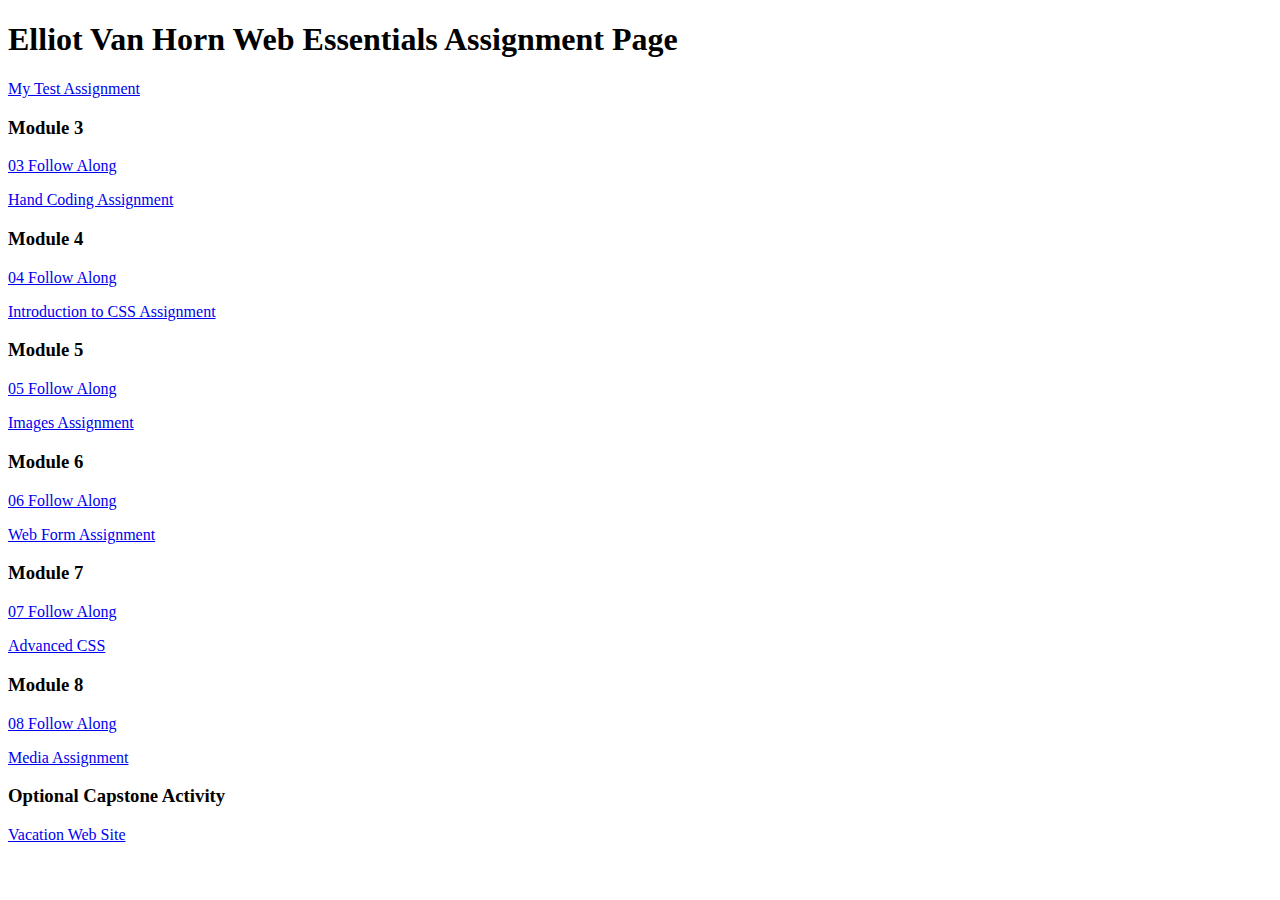
<file: index.html>
<!DOCTYPE html>
<html lang="en">
	<head>
		<meta charset="UTF-8">
		<meta name="viewport" content="width=device-width, initial-scale=1.0">
		<title>dwdd 1600 assignment list page</title>
	</head>
	<body>
		<h1>Elliot Van Horn Web Essentials Assignment Page</h1>
		<p><a href="01test">My Test Assignment</a></p>
		
		<h3>Module 3</h3>
		<p><a href="03follow-along">03 Follow Along</a></p>
		<p><a href="03hand-coding">Hand Coding Assignment</a></p>
		
		<h3>Module 4</h3>
		<p><a href="04follow-along">04 Follow Along</a></p>
		<p><a href="04intro-css">Introduction to CSS Assignment</a></p>
		
		<h3>Module 5</h3>
		<p><a href="05follow-along">05 Follow Along</a></p>
		<p><a href="05images">Images Assignment</a></p>
		
		<h3>Module 6</h3>
		<p><a href="06follow-along">06 Follow Along</a></p>
		<p><a href="06form">Web Form Assignment</a></p>
		
		<h3>Module 7</h3>
		<p><a href="07follow-along">07 Follow Along</a></p>
		<p><a href="07advanced-css">Advanced CSS</a></p>
		
		<h3>Module 8</h3>
		<p><a href="08follow-along">08 Follow Along</a></p>
		<p><a href="08media">Media Assignment</a></p>
		
		<h3>Optional Capstone Activity</h3>
		<p><a href="vacation">Vacation Web Site</a></p>
	</body>
</html>
</file>
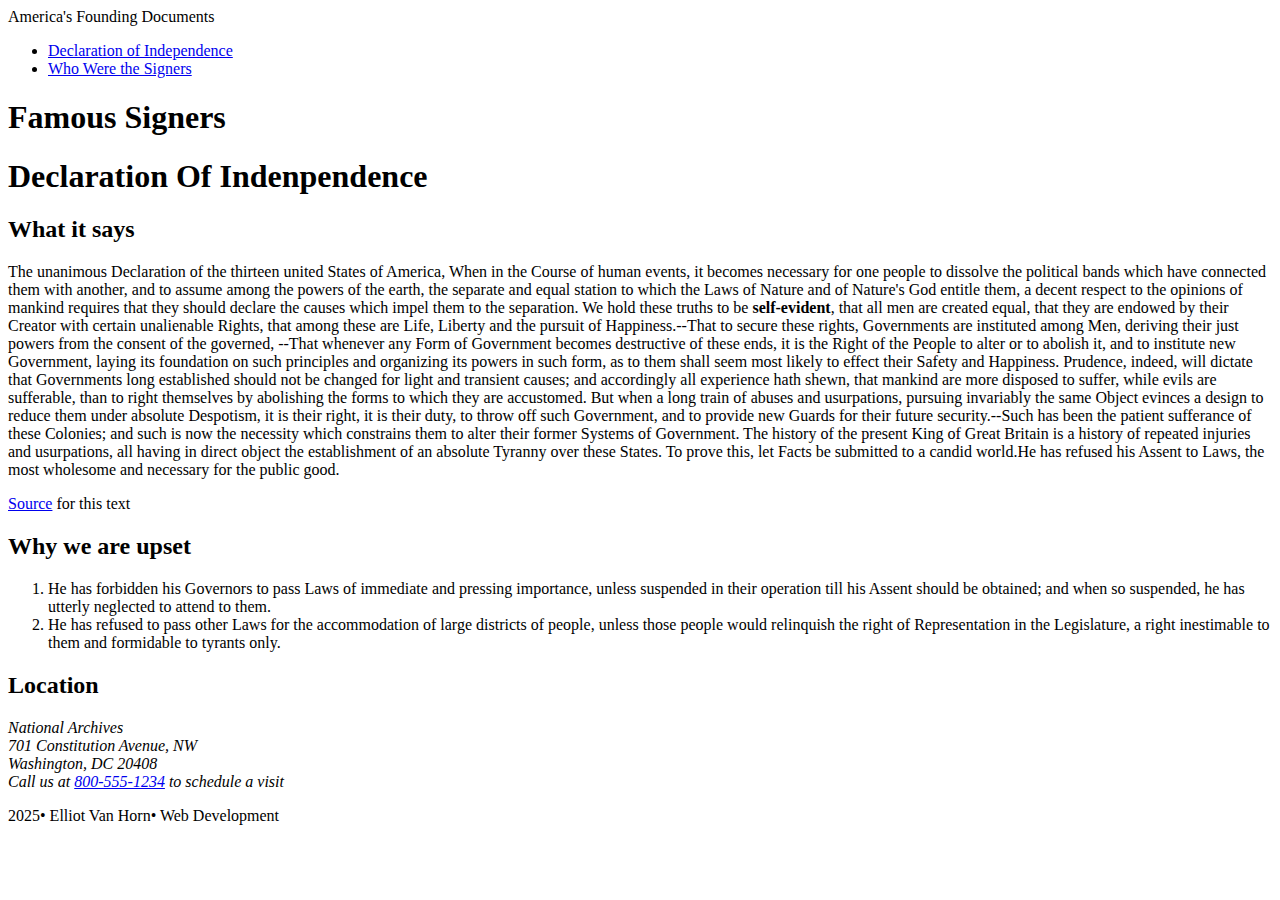
<file: 03follow-along/index.html>
<!DOCTYPE html>
<html lang="en">
<head>
<meta charset="utf-8">  
<meta name="author" content="Elliot Van Horn">
<meta name="description" content="Learn about the Declaration od Independence of the United States">
    <meta name="viewport" content="width=device-width, initial-scale=1.0">
      <title> America's Founding Documents Declaration of Independence</title>
     
      </head>
   
    <body>
    <!-- start the page header -->
    <header>
        <span>America's Founding Documents</span>
    </header>
    <!-- start the page navigation -->
    <nav>
    <ul>
       <li><a href="index.html">Declaration of Independence</a> </li>
   
        <li><a href="index.html">Who Were the Signers</a> </li>
    </ul>
    </nav>
   
    <!-- start the page main -->
    <main>
     <h1>Famous Signers</h1>
   
    <h1>Declaration Of Indenpendence   </h1>
       <h2>What it says</h2>
        <p1>The unanimous Declaration of the thirteen united States of America, When in the Course of human events, it becomes necessary for one people to dissolve the political bands which have connected them with another, and to assume among the powers of the earth, the separate and equal station to which the Laws of Nature and of Nature's God entitle them, a decent respect to the opinions of mankind requires that they should declare the causes which impel them to the separation.

We hold these truths to be <strong>self-evident</strong>, that all men are created equal, that they are endowed by their Creator with certain unalienable Rights, that among these are Life, Liberty and the pursuit of Happiness.--That to secure these rights, Governments are instituted among Men, deriving their just powers from the consent of the governed, --That whenever any Form of Government becomes destructive of these ends, it is the Right of the People to alter or to abolish it, and to institute new Government, laying its foundation on such principles and organizing its powers in such form, as to them shall seem most likely to effect their Safety and Happiness. Prudence, indeed, will dictate that Governments long established should not be changed for light and transient causes; and accordingly all experience hath shewn, that mankind are more disposed to suffer, while evils are sufferable, than to right themselves by abolishing the forms to which they are accustomed. But when a long train of abuses and usurpations, pursuing invariably the same Object evinces a design to reduce them under absolute Despotism, it is their right, it is their duty, to throw off such Government, and to provide new Guards for their future security.--Such has been the patient sufferance of these Colonies; and such is now the necessity which constrains them to alter their former Systems of Government. The history of the present King of Great Britain is a history of repeated injuries and usurpations, all having in direct object the establishment of an absolute Tyranny over these States. To prove this, let Facts be submitted to a candid world.He has refused his Assent to Laws, the most wholesome and necessary for the public good.
</p1>
       <p><a href="https://www.archives.gov/founding-docs/declaration-transcript" target="_blank">Source</a> for this text</p>
       
        <h2>Why we are upset</h2>
        <ol>
        <li>He has forbidden his Governors to pass Laws of immediate and pressing importance, unless suspended in their operation till his Assent should be obtained; and when so suspended, he has utterly neglected to attend to them.
</li>
        <li>He has refused to pass other Laws for the accommodation of large districts of people, unless those people would relinquish the right of Representation in the Legislature, a right inestimable to them and formidable to tyrants only.</li>
        </ol>
        <h2>Location</h2>
        <address>
        National Archives<br>
        701 Constitution Avenue, NW<br>
           Washington, DC 20408<br>
        Call us at <a href="tel8005551234">800-555-1234</a> to schedule a visit
        </address>
       
        </main>
   
    <!-- start the page footer -->
    <footer>
      <p>2025&bull; Elliot Van Horn&bull; Web Development</p>  
    </footer>
</body>
</file>
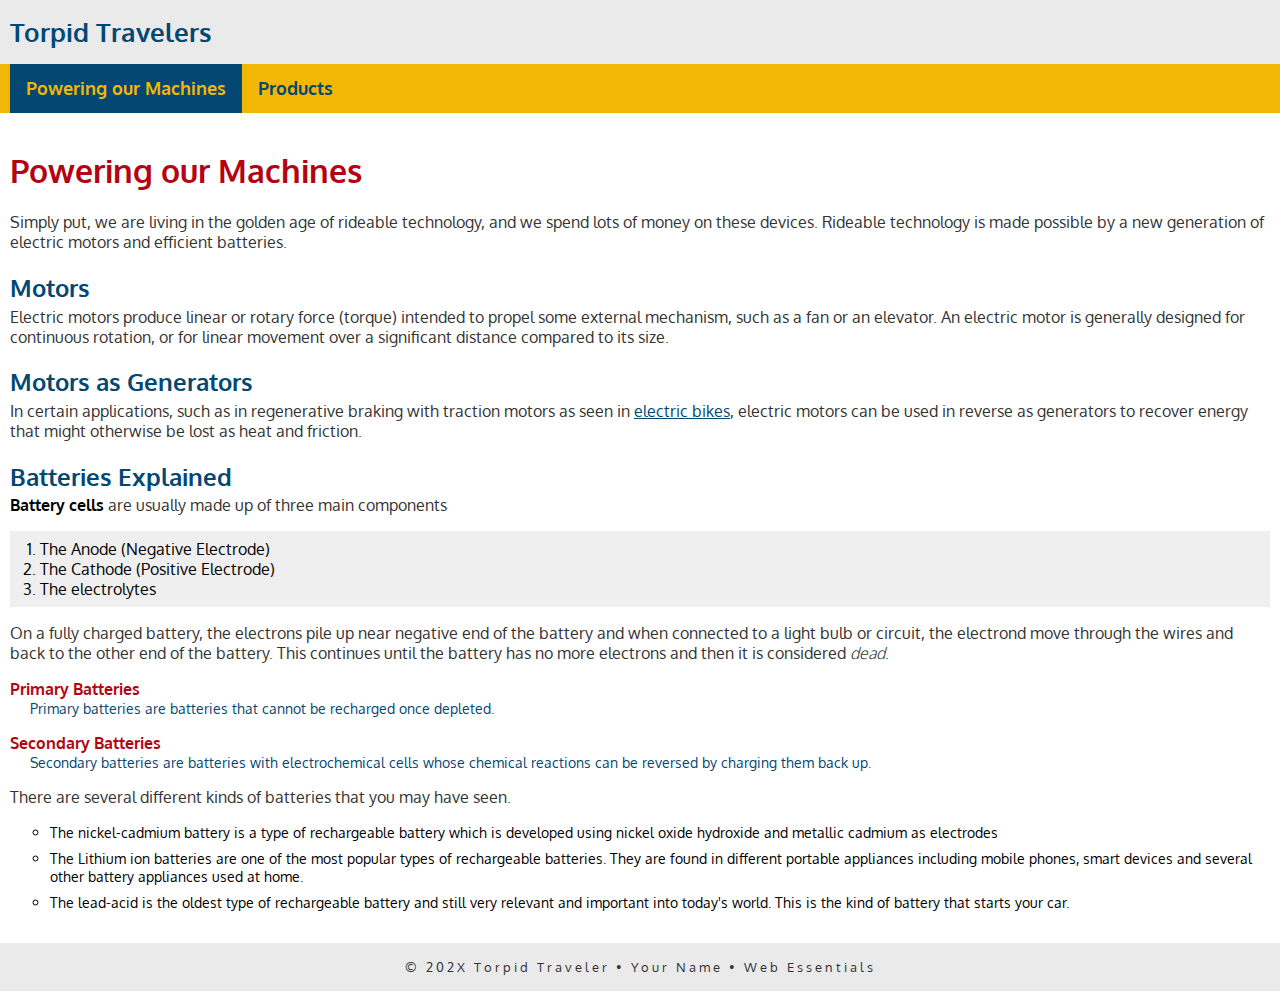
<file: 04follow-along/index.html>
<!doctype html>
<html lang="en">
<head>
    <meta charset="UTF-8">
    <meta name="description" content="Torpid Travelers is dedicated to helping you get around without breaking a sweat.">
    <meta name="author" content="Elliot Van Horn">
    <meta name="viewport" content="width=device-width, initial-scale=1">
    <link rel="preconnect" href="https://fonts.googleapis.com">
    <link rel="preconnect" href="https://fonts.gstatic.com" crossorigin>
    <link href="https://fonts.googleapis.com/css2?family=Atkinson+Hyperlegible+Next:ital,wght@0,200..800;1,200..800&family=Oxygen:wght@300;400;700&display=swap" rel="stylesheet">
    <link rel="stylesheet" href="traveler.css">
    <title>Torpid Travelers: Powering our Machines</title>
</head>
<body>
    <!-- start the page header -->
    <header>
        <span>Torpid Travelers</span>
    </header>
    
    <!-- start the page navigation -->
    <nav>
        <ul>
            <li class="active"><a href="index.html">Powering our Machines</a></li>
            <li><a href="products.html">Products</a></li>
        </ul>
    </nav>
    
    <!-- start the page main -->
    <main>
        <h1>Powering our Machines</h1>
        <p>Simply put, we are living in the golden age of rideable technology, and we spend lots of money on these devices. Rideable technology  is made possible by a new generation of electric motors and efficient batteries.</p>
        
        <h2>Motors</h2>
        <p>Electric motors produce linear or rotary force (torque) intended to propel some external mechanism, such as a fan or an elevator. An electric motor is generally designed for continuous rotation, or for linear movement over a significant distance compared to its size.</p>
        
        <h2>Motors as Generators</h2>
        <p>In certain applications, such as in regenerative braking with traction motors as seen in <a href="https://www.bicycling.com/bikes-gear/a22132137/best-electric-bikes" target="_blank" rel="nofollow">electric bikes</a>, electric motors can be used in reverse as generators to recover energy that might otherwise be lost as heat and friction.</p>
        
        <h2>Batteries Explained</h2>
        <p><strong>Battery cells</strong> are usually made up of three main components</p>
        <ol>
            <li>The Anode (Negative Electrode)</li>
            <li>The Cathode (Positive Electrode)</li>
            <li>The electrolytes</li>
        </ol>
        <p>On a fully charged battery, the electrons pile up near negative end of the battery and when connected to a light bulb or circuit, the electrond move through the wires and back to the other end of the battery. This continues until the battery has no more electrons and then it is considered <em>dead</em>.</p>
        
        <dl>
            <dt>Primary Batteries</dt>
            <dd>Primary batteries are batteries that cannot be recharged once depleted.</dd>
            <dt>Secondary Batteries</dt>
            <dd>Secondary batteries are batteries with electrochemical cells whose chemical reactions can be reversed by charging them back up.</dd>
        </dl>
        <p>There are several different kinds of batteries that you may have seen.</p>
        <ul>
            <li>The nickel-cadmium battery is a type of rechargeable battery which is developed using nickel oxide hydroxide and metallic cadmium as electrodes</li>
            <li>The Lithium ion batteries are one of the most popular types of rechargeable batteries. They are found in different portable appliances including mobile phones, smart devices and several other battery appliances used at home. </li>
            <li>The lead-acid is the oldest type of rechargeable battery and still very relevant and important into today's world. This is the kind of battery that starts your car.</li>
        </ul>
    </main>
    
    <!-- start the page footer -->
    <footer>
        <p>&copy; 202X Torpid Traveler &bull; Your Name &bull; Web Essentials</p>
    </footer>
</body>
</html>
</file>
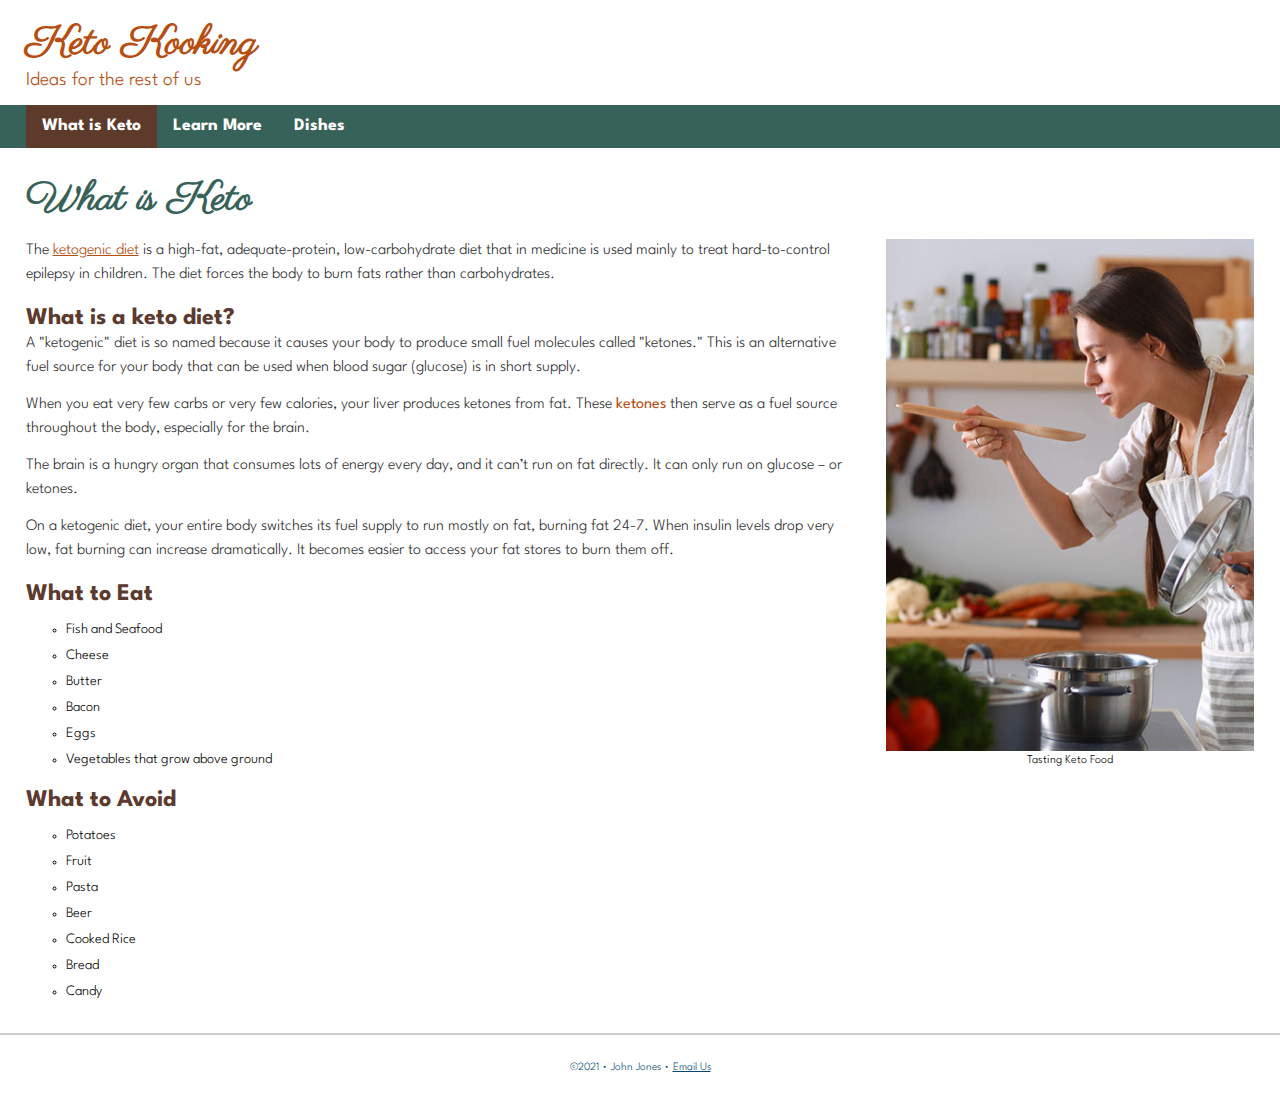
<file: 05follow-along/index.html>
<!doctype html>
<html lang="en">
<head>
    <meta name="description" content="Learn about the many benefits of the ketogenic diet."/>
    
    <meta name="viewport" content="width=device-width, initial-scale=1">
    
    <link href="https://fonts.googleapis.com/css2?family=Parisienne&family=Spartan:wght@300&display=swap" rel="stylesheet">
    
    <link rel="stylesheet" href="keto.css">
    
    <meta charset="UTF-8">
    <title>Keto Kooking</title>
</head>
<body>
    <!-- start the page header -->
    <header>
        <h1>Keto Kooking</h1>
        <p>Ideas for the rest of us</p>
    </header>
    
    <!-- start the page navigation -->
    <nav>
        <ul>
            <li class="active"><a href="index.html">What is Keto</a></li>
            <li><a href="#">Learn More</a></li>
            <li><a href="dishes.html">Dishes</a></li>
        </ul>
    </nav>
    
    <!-- start the page main -->
    <main>
        <h1>What is Keto</h1>

        <figure class="wrapped">
            <img src="images/taste_food.jpg" alt="Tasting Food" width="400" height="555">
            <figcaption>Tasting Keto Food</figcaption>
        </figure>

        <p>The <a href="https://en.wikipedia.org/wiki/Ketogenic_diet" target="_blank" rel="noopener">ketogenic diet</a> is a high-fat, adequate-protein, low-carbohydrate diet that in medicine is used mainly to treat hard-to-control epilepsy in children. The diet forces the body to burn fats rather than carbohydrates.</p>
        
        <h2>What is a keto diet?</h2>
        <p>A  "ketogenic" diet is so named because it causes your body to produce small fuel molecules called "ketones." This is an alternative fuel source for your body that can be used when blood sugar (glucose) is in short supply.</p>

        <p>When you eat very few carbs or very few calories, your liver produces ketones from fat. These <strong>ketones</strong> then serve as a fuel source throughout the body, especially for the brain.</p>

        <p>The brain is a hungry organ that consumes lots of energy every day, and it can’t run on fat directly. It can only run on glucose – or ketones.</p>

        <p>On a ketogenic diet, your entire body switches its fuel supply to run mostly on fat, burning fat 24-7. When insulin levels drop very low, fat burning can increase dramatically. It becomes easier to access your fat stores to burn them off.</p>
        
        <h2>What to Eat</h2>
        <ul>
            <li>Fish and Seafood</li>
            <li>Cheese</li>
            <li>Butter</li>
            <li>Bacon</li>
            <li>Eggs</li>
            <li>Vegetables that grow above ground</li>
        </ul>
        
        <h2>What to Avoid</h2>
        <ul>
            <li>Potatoes</li>
            <li>Fruit</li>
            <li>Pasta</li>
            <li>Beer</li>
            <li>Cooked Rice</li>
            <li>Bread</li>
            <li>Candy</li>
        </ul>

    </main>
    
    <!-- start the page footer -->
    <footer>
        <p>&copy;2021 &bull; John Jones &bull; <a href="mailto:zen@gmail.com">Email Us</a> </p>
    </footer>
</body>
</html>
</file>
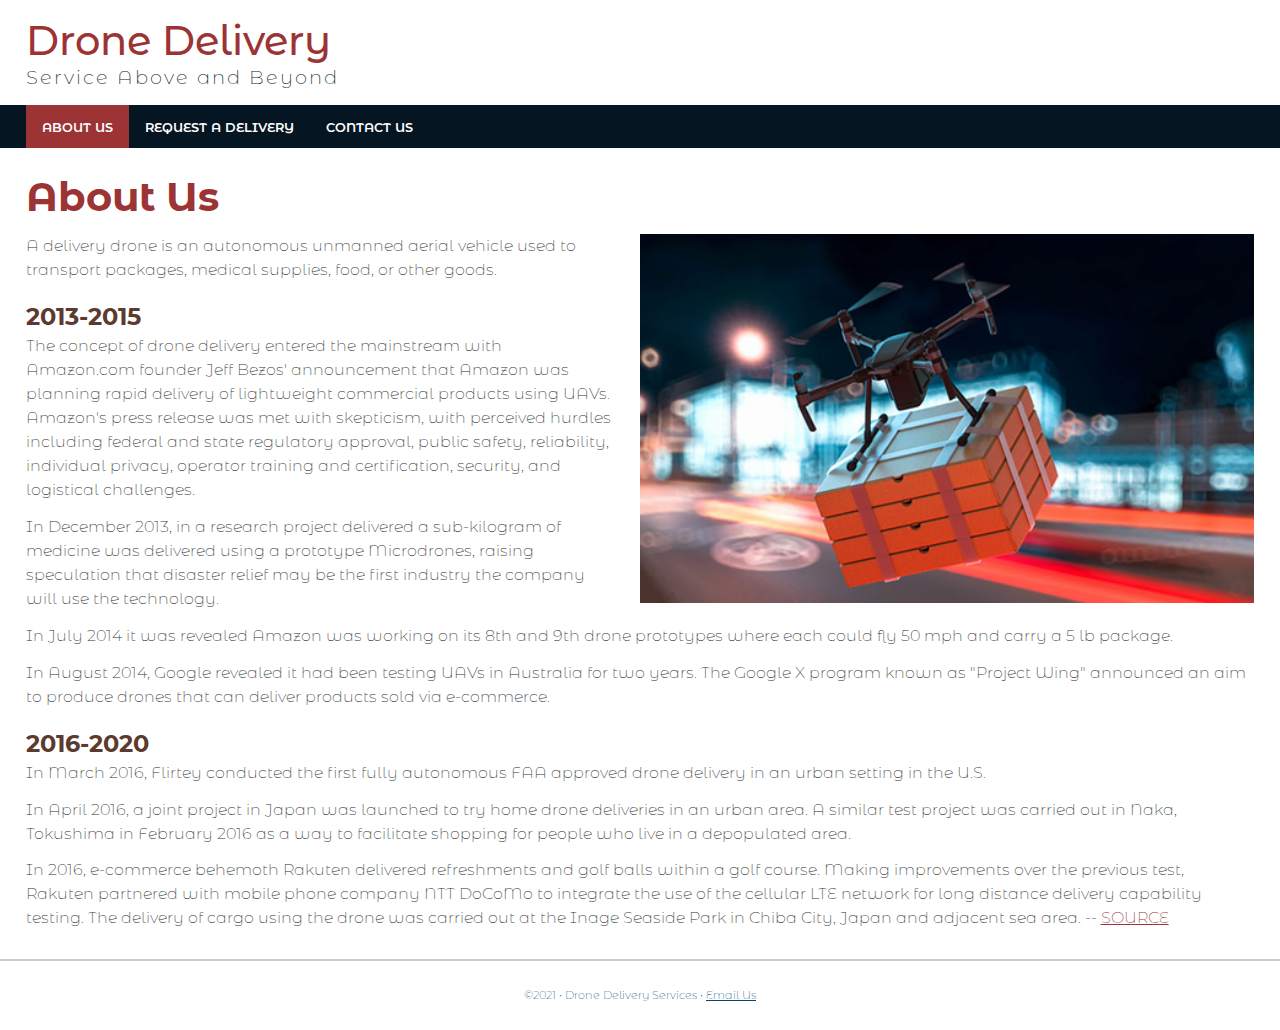
<file: 06follow-along/index.html>
<!doctype html>
<html lang="en">
<head>
<meta name="description" content="Get your next meal delivered by drone."/>
<meta name="viewport" content="width=device-width, initial-scale=1">
<link href="https://fonts.googleapis.com/css2?family=Montserrat+Alternates:wght@200;500&display=swap" rel="stylesheet">
<link rel="stylesheet" href="delivery.css">
<meta charset="UTF-8">
<title>Drone Delivery Services LLC.</title>
</head>
<body>
<!-- start the page header -->
<header>
<h1>Drone Delivery </h1>
<p>Service Above and Beyond</p>
</header>
<!-- start the page navigation -->
<nav>
<ul>
<li class="active"><a href="index.html">About Us</a></li>
<li><a href="delivery.html">Request a Delivery</a></li>
<li><a href="#">Contact Us</a></li>
</ul>
</nav>
<!-- start the page main -->
<main>
<h1>About Us</h1>
<figure class="wrapimage">
<img src="images/drone.jpg" alt="Drone with Package" width="500" height="300">
</figure>
<p>A delivery drone is an autonomous unmanned aerial vehicle used to transport packages, medical supplies, food, or other goods.</p>
<h2>2013-2015</h2>
<p>The concept of drone delivery entered the mainstream with Amazon.com founder Jeff Bezos' announcement that Amazon was planning rapid delivery of lightweight commercial products using UAVs. Amazon's press release was met with skepticism, with perceived hurdles including federal and state regulatory approval, public safety, reliability, individual privacy, operator training and certification, security, and logistical challenges.</p>

<p>In December 2013, in a research project delivered a sub-kilogram of medicine was delivered using a prototype Microdrones, raising speculation that disaster relief may be the first industry the company will use the technology.</p>

<p>In July 2014 it was revealed Amazon was working on its 8th and 9th drone prototypes where each could fly 50 mph and carry a 5 lb package.</p>

<p>In August 2014, Google revealed it had been testing UAVs in Australia for two years. The Google X program known as "Project Wing" announced an aim to produce drones that can deliver products sold via e-commerce.</p>

<h2>2016-2020</h2>
<p>In March 2016, Flirtey conducted the first fully autonomous FAA approved drone delivery in an urban setting in the U.S.</p>

<p>In April 2016, a joint project in Japan was launched to try home drone deliveries in an urban area. A similar test project was carried out in Naka, Tokushima in February 2016 as a way to facilitate shopping for people who live in a depopulated area.</p>

<p>In 2016, e-commerce behemoth Rakuten delivered refreshments and golf balls within a golf course. Making improvements over the previous test, Rakuten partnered with mobile phone company NTT DoCoMo to integrate the use of the cellular LTE network for long distance delivery capability testing. The delivery of cargo using the drone was carried out at the Inage Seaside Park in Chiba City, Japan and adjacent sea area. -- <a href="https://en.wikipedia.org/wiki/Delivery_drone" target="_blank">SOURCE</a></p>
</main>
<!-- start the page footer -->
<footer>
<p>&copy;2021 &bull; Drone Delivery Services &bull; <a href="mailto:zen@gmail.com">Email Us</a> </p>
</footer>
</body>
</html>
</file>
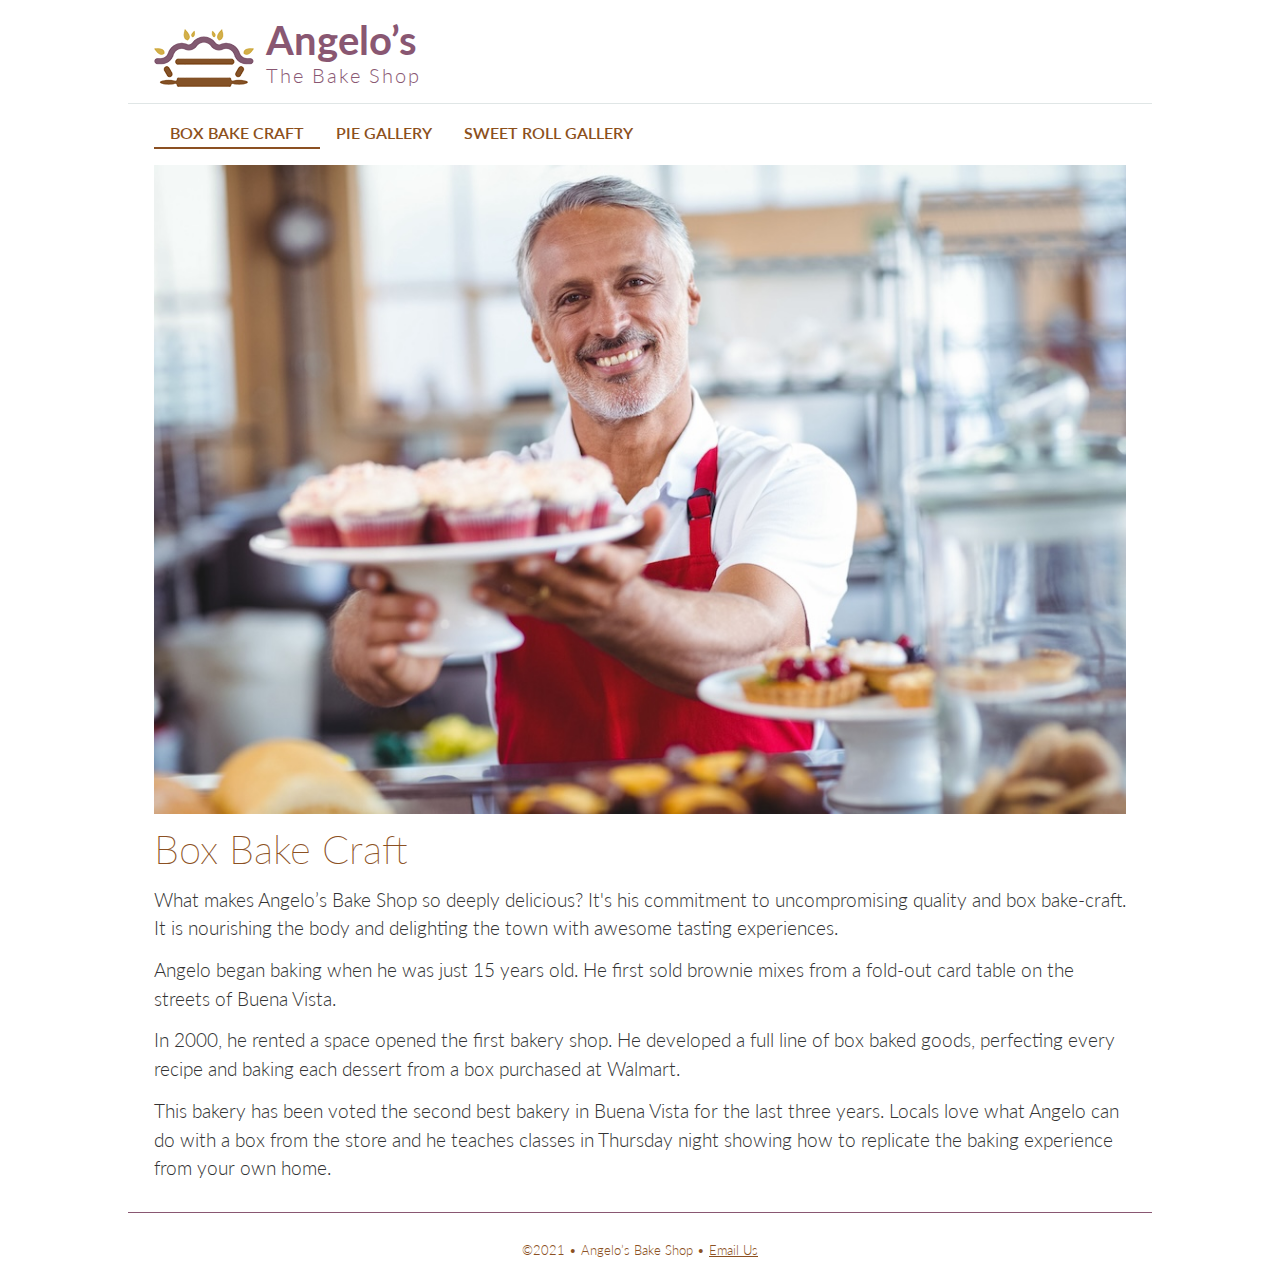
<file: 07follow-along/index.html>
<!doctype html>
<html lang="en">
<head>
    <meta name="description" content="Angelo's Bake Shoppe."/>
    
    <meta name="viewport" content="width=device-width, initial-scale=1">
    
    <link href="https://fonts.googleapis.com/css2?family=Lato:wght@300;700&display=swap" rel="stylesheet">
    
    <link rel="stylesheet" href="styles.css">
    
    <link rel="icon" type="images/x-icon" href="favicon.ico">

    <meta charset="UTF-8">
    <title>Angelo’s Bake Shop</title>
</head>
<body>
    <!-- start the page header -->
    <header>
        <img src="images/logo.png" alt="site logo" width="100" height="58">
        <div>
            <h1>Angelo’s</h1>
            <p>The Bake Shop</p>
        </div>
    </header>
    
    <!-- start the page navigation -->
    <nav>
        <ul>
            <li class="active"><a href="index.html">Box Bake Craft</a></li>
            <li><a href="pies.html">Pie Gallery</a></li>
            <li><a href="rolls.html">Sweet Roll Gallery</a></li>
        </ul>
    </nav>
    
    <!-- start the page main -->
    <main>

        <figure class="angelohero">
            <img src="images/hero.jpg" alt="Angelo at the counter"
            width="1024" height="768">
        </figure>

        <h1>Box Bake Craft</h1>
       <p>What makes Angelo’s Bake Shop  so deeply delicious? It's his commitment to uncompromising quality and box bake-craft. It is nourishing the body and delighting the town with awesome tasting experiences. </p>

<p>Angelo began baking when he was just 15 years old. He first sold brownie mixes from a fold-out card table on the streets of Buena Vista.</p>

<p>In 2000, he rented a space opened the first bakery shop. He developed a full line of  box baked goods, perfecting every recipe and baking each dessert from a box purchased at Walmart. </p>

<p>This bakery has been voted the second best bakery in Buena Vista for the last three years. Locals love what Angelo can do with a box from the store and he teaches classes in Thursday night showing how to replicate the baking experience from your own home.</p>
        
        
    </main>
    
    <!-- start the page footer -->
    <footer>
        <p>&copy;2021 &bull; Angelo’s Bake Shop &bull; <a href="mailto:zen@gmail.com">Email Us</a> </p>
    </footer>
</body>
</html>
</file>
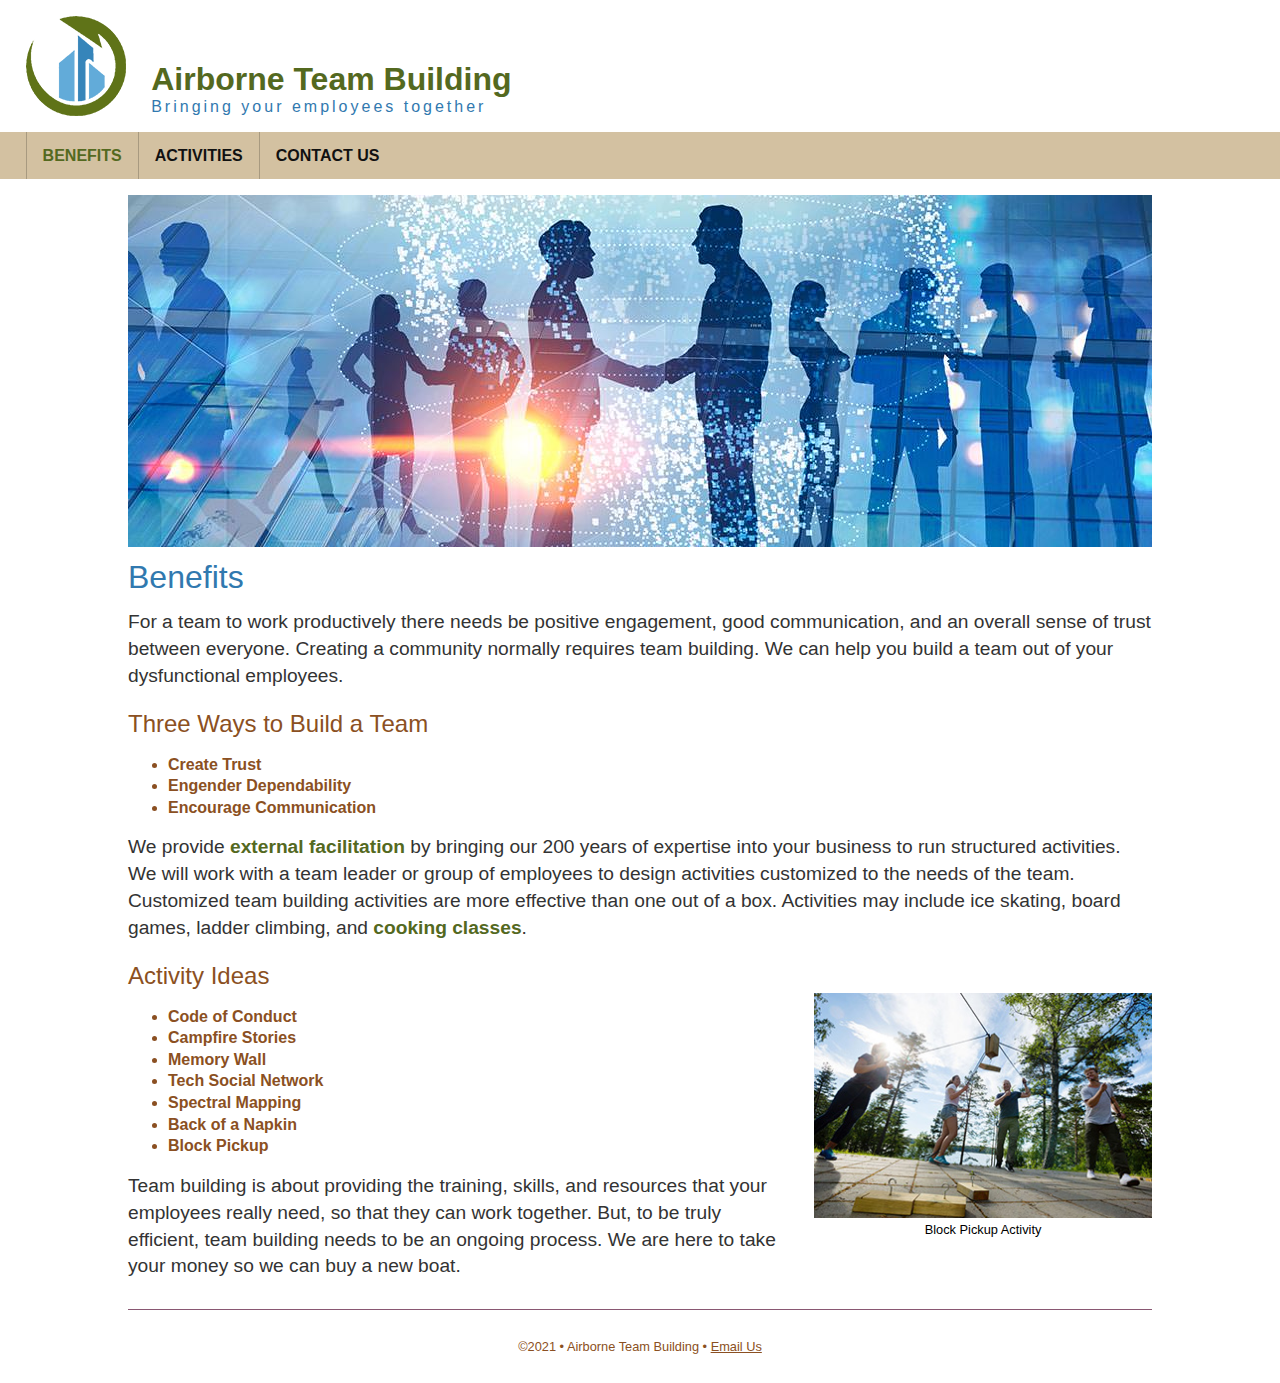
<file: 08follow-along/index.html>
<!doctype html>
<html lang="en">
<head>
    <meta name="description" content="Airborne Team Building provides activities to bring your employees together."/>
    
    <meta name="viewport" content="width=device-width, initial-scale=1">
    
    <link href="https://fonts.googleapis.com/css2?family=Josefin+Sans:wght@200;600&display=swap" rel="stylesheet">
    
    <link rel="stylesheet" href="teams.css">
    
    <link rel="icon" type="image/x-icon" href="/favicon.ico" />
    
    <meta charset="UTF-8">
    <title>Airborne Team Building</title>
</head>
<body>
    <!-- start the page header -->
    <header>
        <img src="images/logo.png" alt="logo">
        <div>
        <h1>Airborne Team Building</h1>
        <p>Bringing your employees together</p>
        </div>
    </header>
    
    <!-- start the page navigation -->
    <nav>
        <ul>
            <li class="active"><a href="index.html">Benefits</a></li>
            <li><a href="activities.html">Activities</a></li>
            <li><a href="contact.html">Contact Us</a></li>
        </ul>
    </nav>
    
    <!-- start the page main -->
    <main>
        <figure class="teamHero">
            <img src="images/hero.jpg" alt="Team Art">
        </figure>
        <h1>Benefits</h1>
       <p>For a team to work productively there needs be positive engagement, good communication, and an overall sense of trust between everyone. Creating a community normally requires team building. We can help you build a team out of your dysfunctional employees.</p>
        
        <h2>Three Ways to Build a Team</h2>
        <ul>
            <li>Create Trust</li>
            <li>Engender Dependability</li>
            <li>Encourage Communication</li>
        </ul>
        
        <p>We provide <a href="https://en.wikipedia.org/wiki/Facilitator" target="_blank" rel="noopener">external facilitation</a> by bringing our 200 years of expertise into your business to run structured activities. We will work with a team leader or group of employees to design activities customized to the needs of the team. Customized team building activities are more effective than one out of a box. Activities may include ice skating, board games, ladder climbing, and <a href="https://www.gygicookingclasses.com/" target="_blank" rel="noopener">cooking classes</a>.</p>
        
        <h2>Activity Ideas</h2>
        <figure class="image-right">
        <img src="images/team1.jpg" alt="team">
            <figcaption>Block Pickup Activity</figcaption>
        </figure>
        <ul>
            <li>Code of Conduct</li>
            <li>Campfire Stories</li>
            <li>Memory Wall</li>
            <li>Tech Social Network</li>
            <li>Spectral Mapping</li>
            <li>Back of a Napkin</li>
            <li>Block Pickup</li>
        </ul>
        
        <p>Team building is about providing the training, skills, and resources that your employees really need, so that they can work together. But, to be truly efficient, team building needs to be an ongoing process. We are here to take your money so we can buy a new boat.</p>
        
    </main>
    
    <!-- start the page footer -->
    <footer>
        <p>&copy;2021 &bull; Airborne Team Building &bull; <a href="mailto:zen@gmail.com">Email Us</a> </p>
    </footer>
</body>
</html>
</file>
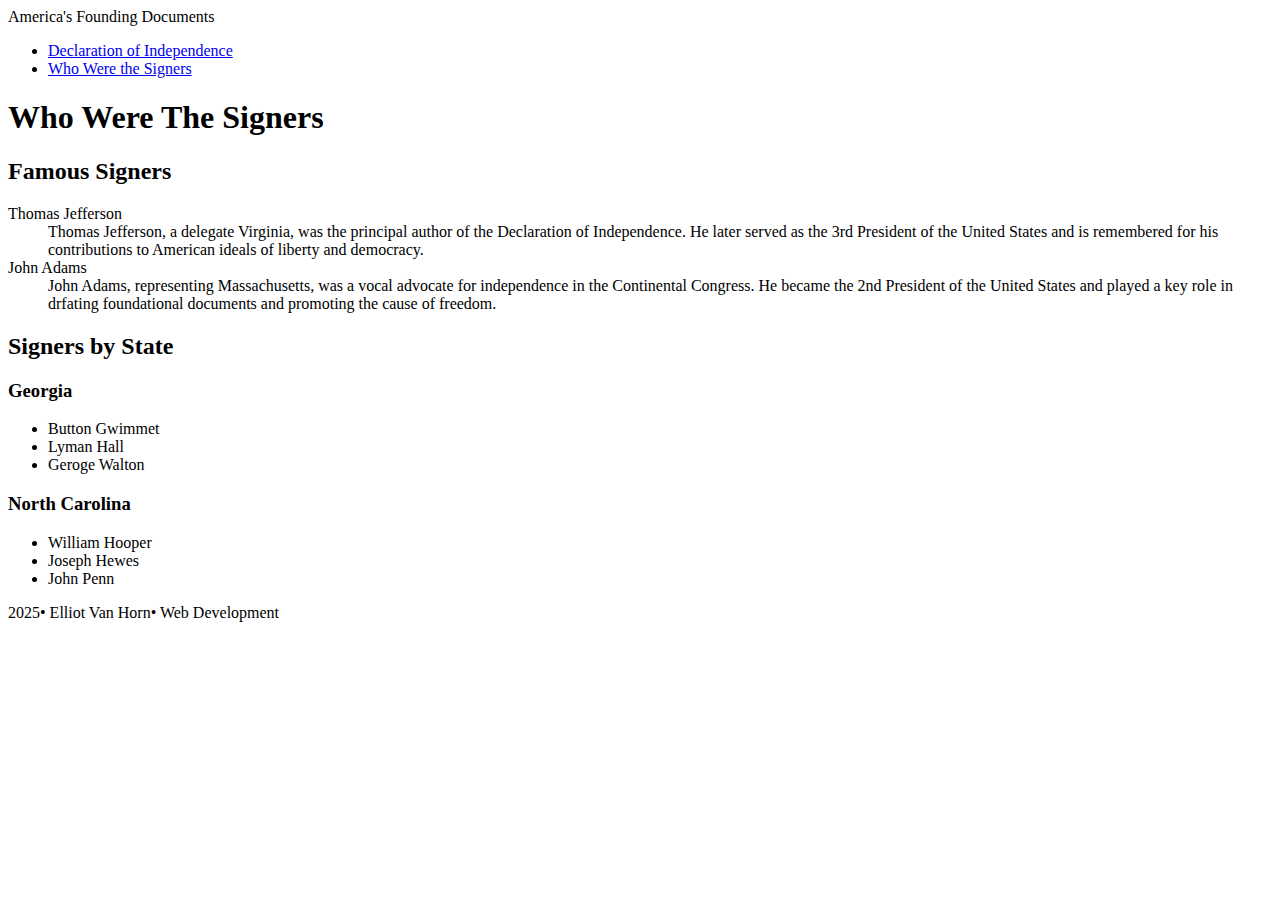
<file: 03follow-along/signers.html>
<!DOCTYPE html>
<html lang="en">
<head>
<meta charset="utf-8">  
<meta name="author" content="Elliot Van Horn">
<meta name="description" content="Learn about the Declaration od Independence of the United States">
    <meta name="viewport" content="width=device-width, initial-scale=1.0">
      <title> The Signers:&bull;</title>
     
      </head>
   
    <body>
    <!-- start the page header -->
    <header>
        <span>America's Founding Documents</span>
    </header>
    <!-- start the page navigation -->
    <nav>
    <ul>
       <li><a href="index.html">Declaration of Independence</a> </li>
   
        <li><a href="signers.html">Who Were the Signers</a> </li>
    </ul>
    </nav>
   
    <!-- start the page main -->
    <main>
     <h1>Who Were The Signers</h1>
    <h2>Famous Signers</h2>
    <dl>
       
      <dt>Thomas Jefferson</dt>  
       <dd>Thomas Jefferson, a delegate Virginia, was the principal author of the Declaration of Independence. He later served as the 3rd President of the United States and is remembered for his contributions to American ideals of liberty and democracy. </dd>  
      <dt>John Adams</dt>  
       <dd>John Adams, representing Massachusetts, was a vocal advocate for independence in the Continental Congress. He became the 2nd President of the United States and played a key role in drfating foundational documents and promoting   the cause of freedom.</dd>
    </dl>
   
    <h2>Signers by State</h2>
       <h3>Georgia</h3> <ul>
        <li>Button Gwimmet</li>
         <li>Lyman Hall</li>
         <li>Geroge Walton</li>
        </ul>
        <h3>North Carolina</h3>
        <ul>
        <li>William Hooper</li>
         <li>Joseph Hewes</li>
         <li>John Penn</li>
        </ul>
        </main>
   
    <!-- start the page footer -->
    <footer>
      <p>2025&bull; Elliot Van Horn&bull; Web Development</p>  
    </footer>
</body>
</file>
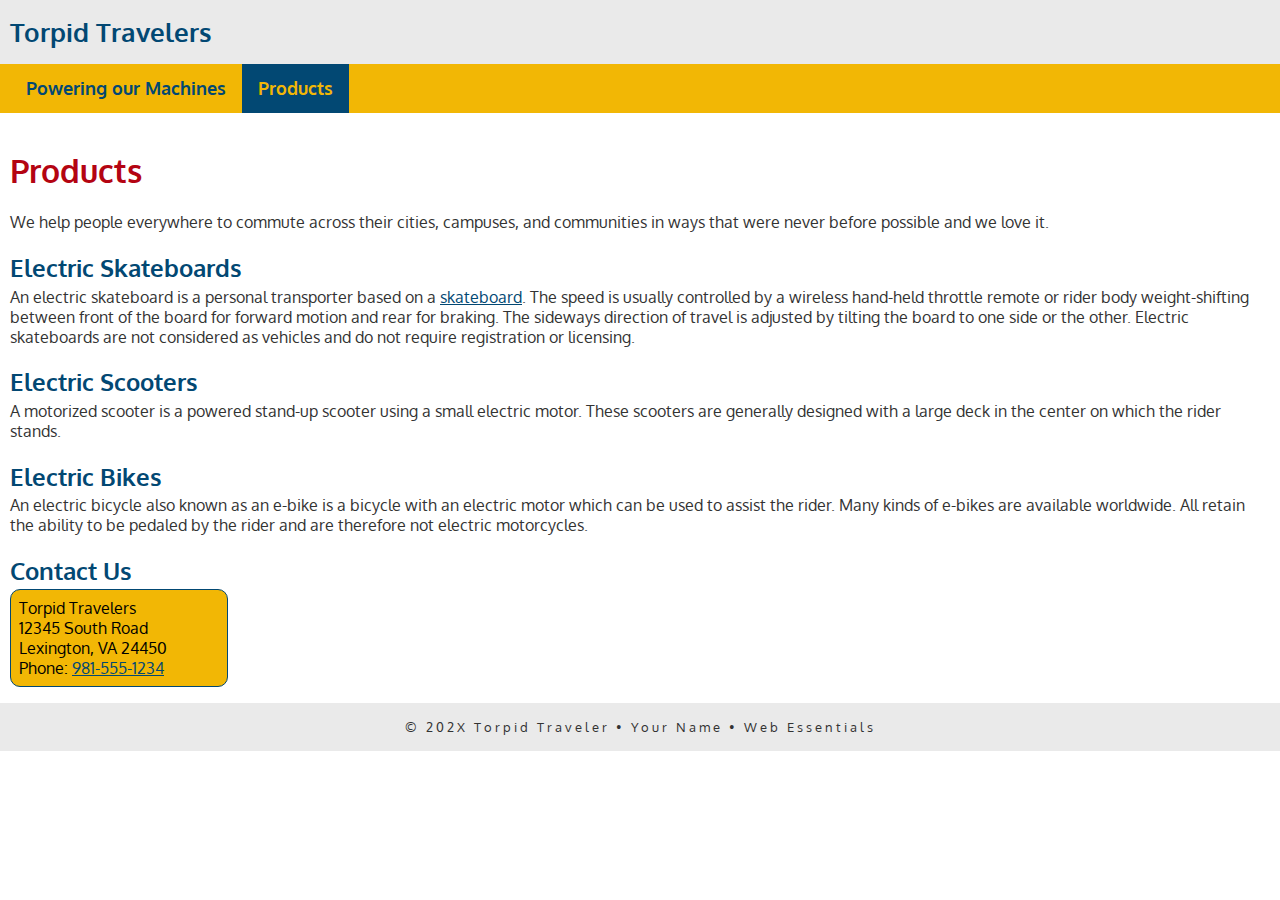
<file: 04follow-along/products.html>
<!doctype html>
<html lang="en">
<head>
    <meta charset="UTF-8">
    <meta name="description" content="Torpid Travelers products help you get around.">
    <meta name="author" content="Elliot Van Horn">
    <meta name="viewport" content="width=device-width, initial-scale=1">
    <link rel="preconnect" href="https://fonts.googleapis.com">
    <link rel="preconnect" href="https://fonts.gstatic.com" crossorigin>
    <link href="https://fonts.googleapis.com/css2?family=Atkinson+Hyperlegible+Next:ital,wght@0,200..800;1,200..800&family=Oxygen:wght@300;400;700&display=swap" rel="stylesheet">
    <link rel="stylesheet" href="traveler.css">
    <title>Torpid Travelers: Products</title>
</head>
<body>
    <!-- start the page header -->
    <header>
        <span>Torpid Travelers</span>
    </header>
    
    <!-- start the page navigation -->
    <nav>
        <ul>
            <li><a href="index.html">Powering our Machines</a></li>
            <li class="active"><a href="products.html">Products</a></li>
        </ul>
    </nav>
    
    <!-- start the page main -->
    <main>
        <h1>Products</h1>
        <p>We help people everywhere to commute across their cities, campuses, and communities in ways that were never before possible and we love it.</p>
        
        <h2>Electric Skateboards</h2>
        <p>An electric skateboard is a personal transporter based on a <a href="https://www.skatewarehouse.com/decks.html" target="_blank" rel="nofollow">skateboard</a>. The speed is usually controlled by a wireless hand-held throttle remote or rider body weight-shifting between front of the board for forward motion and rear for braking. The sideways direction of travel is adjusted by tilting the board to one side or the other. Electric skateboards are not considered as vehicles and do not require registration or licensing.</p>
        
        <h2>Electric Scooters</h2>
        <p>A motorized scooter is a powered stand-up scooter using a small electric motor. These scooters are generally designed with a large deck in the center on which the rider stands.</p>
        
        <h2>Electric Bikes</h2>
        <p>An electric bicycle also known as an e-bike is a bicycle with an electric motor which can be used to assist the rider. Many kinds of e-bikes are available worldwide. All retain the ability to be pedaled by the rider and are therefore not electric motorcycles.</p>
        
        
        <h2>Contact Us</h2>
        <address>
            Torpid Travelers<br>
            12345 South Road<br>
            Lexington, VA 24450<br>
            Phone: <a href="tel:9815551234">981-555-1234</a>
        </address>
        
    </main>
    
    <!-- start the page footer -->
    <footer>
        <p>&copy; 202X Torpid Traveler &bull; Your Name &bull; Web Essentials</p>
    </footer>
</body>
</html>
</file>
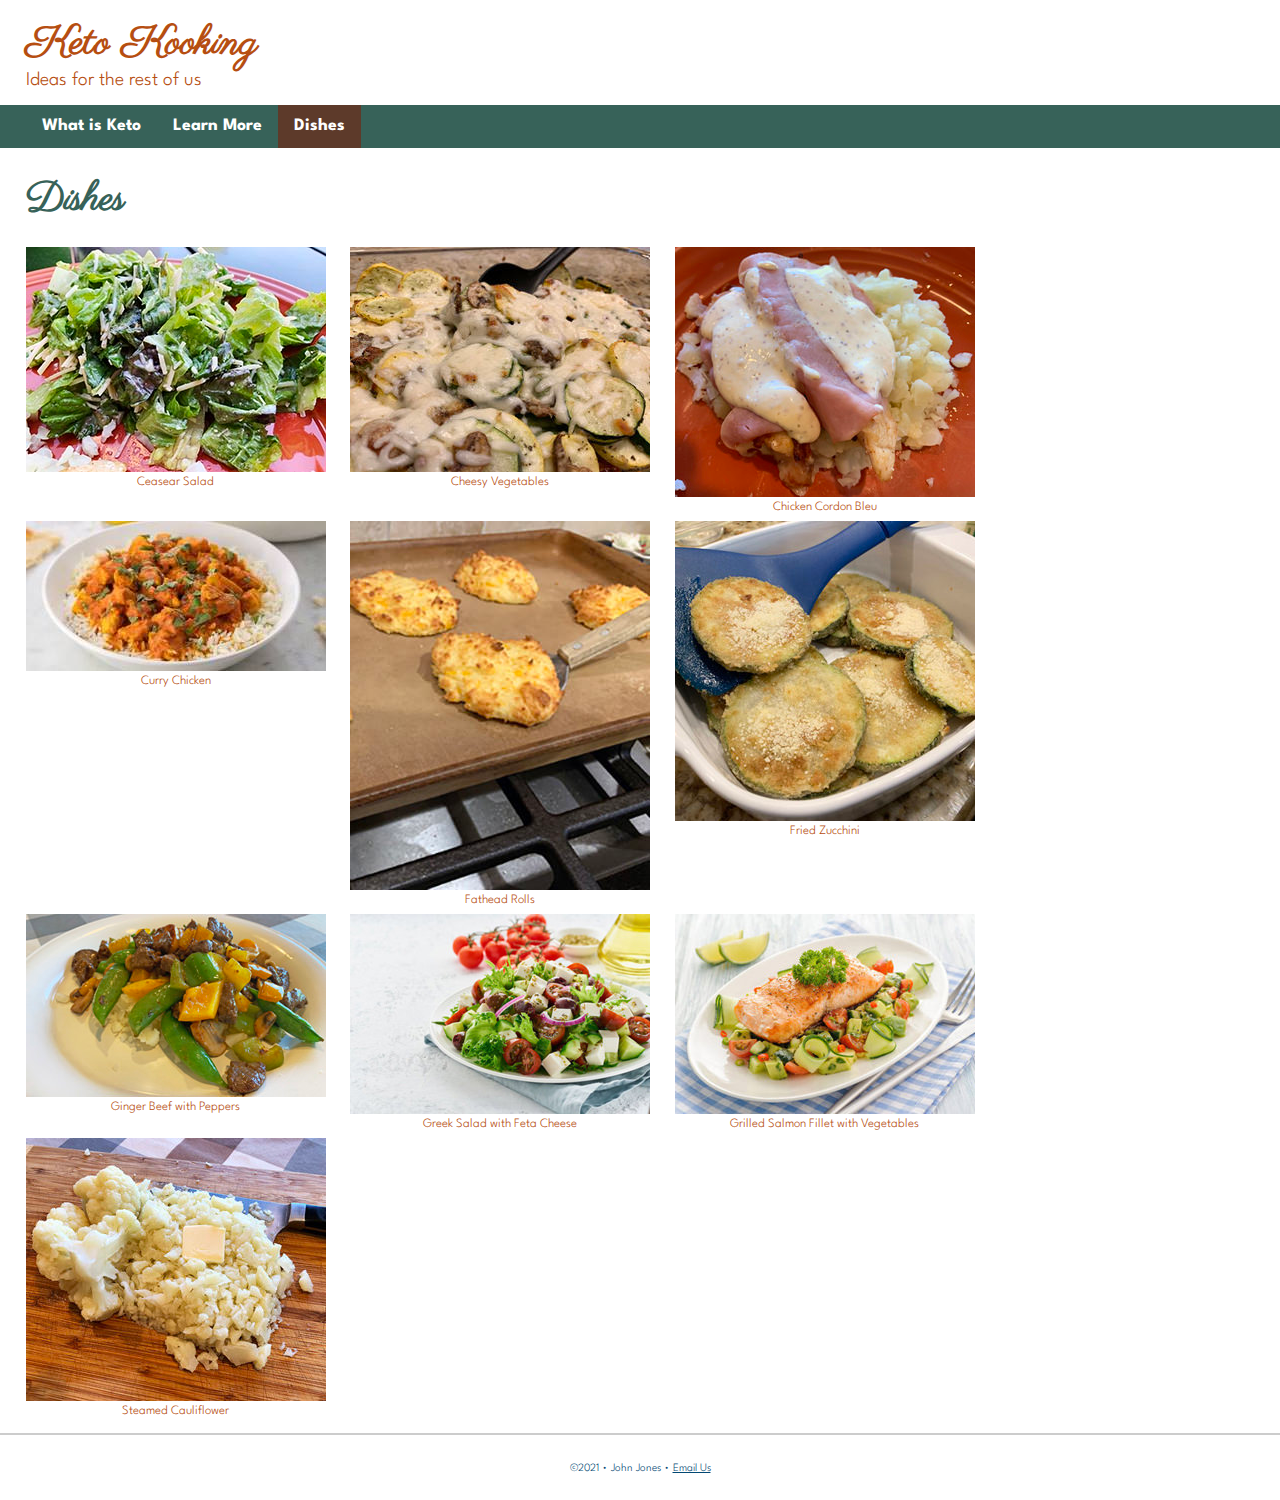
<file: 05follow-along/dishes.html>
<!doctype html>
<html lang="en">
<head>
    <meta name="description" content="Learn about the many benefits of the ketogenic diet."/>
    
    <meta name="viewport" content="width=device-width, initial-scale=1">
    
    <link href="https://fonts.googleapis.com/css2?family=Parisienne&family=Spartan:wght@300&display=swap" rel="stylesheet">
    
    <link rel="stylesheet" href="keto.css">
    
    <meta charset="UTF-8">
    <title>Keto Kooking</title>
</head>
<body>
    <!-- start the page header -->
    <header>
        <h1>Keto Kooking</h1>
        <p>Ideas for the rest of us</p>
    </header>
    
    <!-- start the page navigation -->
    <nav>
        <ul>
            <li><a href="index.html">What is Keto</a></li>
            <li><a href="#">Learn More</a></li>
            <li class="active"><a href="dishes.html">Dishes</a></li>
        </ul>
    </nav>
    
    <!-- start the page main -->
    <main>
        <h1>Dishes</h1>
        <div class="gallery">
            <figure>
                <img src="images/caesar-salad.jpg" alt="Caesar-Salad" width="300" height="225" loading="lazy">
                <figcaption>Ceasear Salad</figcaption>
            </figure>

            <figure>
                <img src="images/cheesy_vegetables.jpg" alt="Cheesy Vegetables" width="300" height="225" loading="lazy">
                <figcaption>Cheesy Vegetables</figcaption>
            </figure>

            <figure>
                <img src="images/chicken_cordon_bleu.jpg" alt="Chicken Cordon Bleu" width="300" height="250" loading="lazy">
                <figcaption>Chicken Cordon Bleu</figcaption>
            </figure>
            
            <figure>
                <img src="images/curry_chicken.jpg" alt="Curry Chicken" width="300" height="150" loading="lazy">
                <figcaption>Curry Chicken</figcaption>
            </figure>
            
            <figure>
                <img src="images/fathead_rolls.jpg" alt="Fathead Rolls" width="300" height="369" loading="lazy">
                <figcaption>Fathead Rolls</figcaption>
            </figure>
            
            <figure>
                <img src="images/fried_zucchini.jpg" alt="Fried Zucchini" width="300" height="300" loading="lazy">
                <figcaption>Fried Zucchini</figcaption>
            </figure>
            
            <figure>
                <img src="images/ginger_beef_with_peppers.jpg" alt="Ginger Beef with Peppers" width="300" height="183" loading="lazy">
                <figcaption>Ginger Beef with Peppers</figcaption>
            </figure>
            
            <figure>
                <img src="images/greek_salad_with_feta_cheese.jpg" alt="Greek Salad with Feta Cheese" width="300" height="200" loading="lazy">
                <figcaption>Greek Salad with Feta Cheese</figcaption>
            </figure>
            
            <figure>
                <img src="images/grilled_salmon_fillet_with_vegetables.jpg" alt="Grilled Salmon Fillet with Vegetables" width="300" height="200" loading="lazy">
                <figcaption>Grilled Salmon Fillet with Vegetables</figcaption>
            </figure>
            
            <figure>
                <img src="images/steamed_cauliflower.jpg" alt="Steamed Cauliflower" width="300" height="263" loading="lazy">
                <figcaption>Steamed Cauliflower</figcaption>
            </figure>
        </div>
        

    </main>
    
    <!-- start the page footer -->
    <footer>
        <p>&copy;2021 &bull; John Jones &bull; <a href="mailto:zen@gmail.com">Email Us</a> </p>
    </footer>
</body>
</html>
</file>
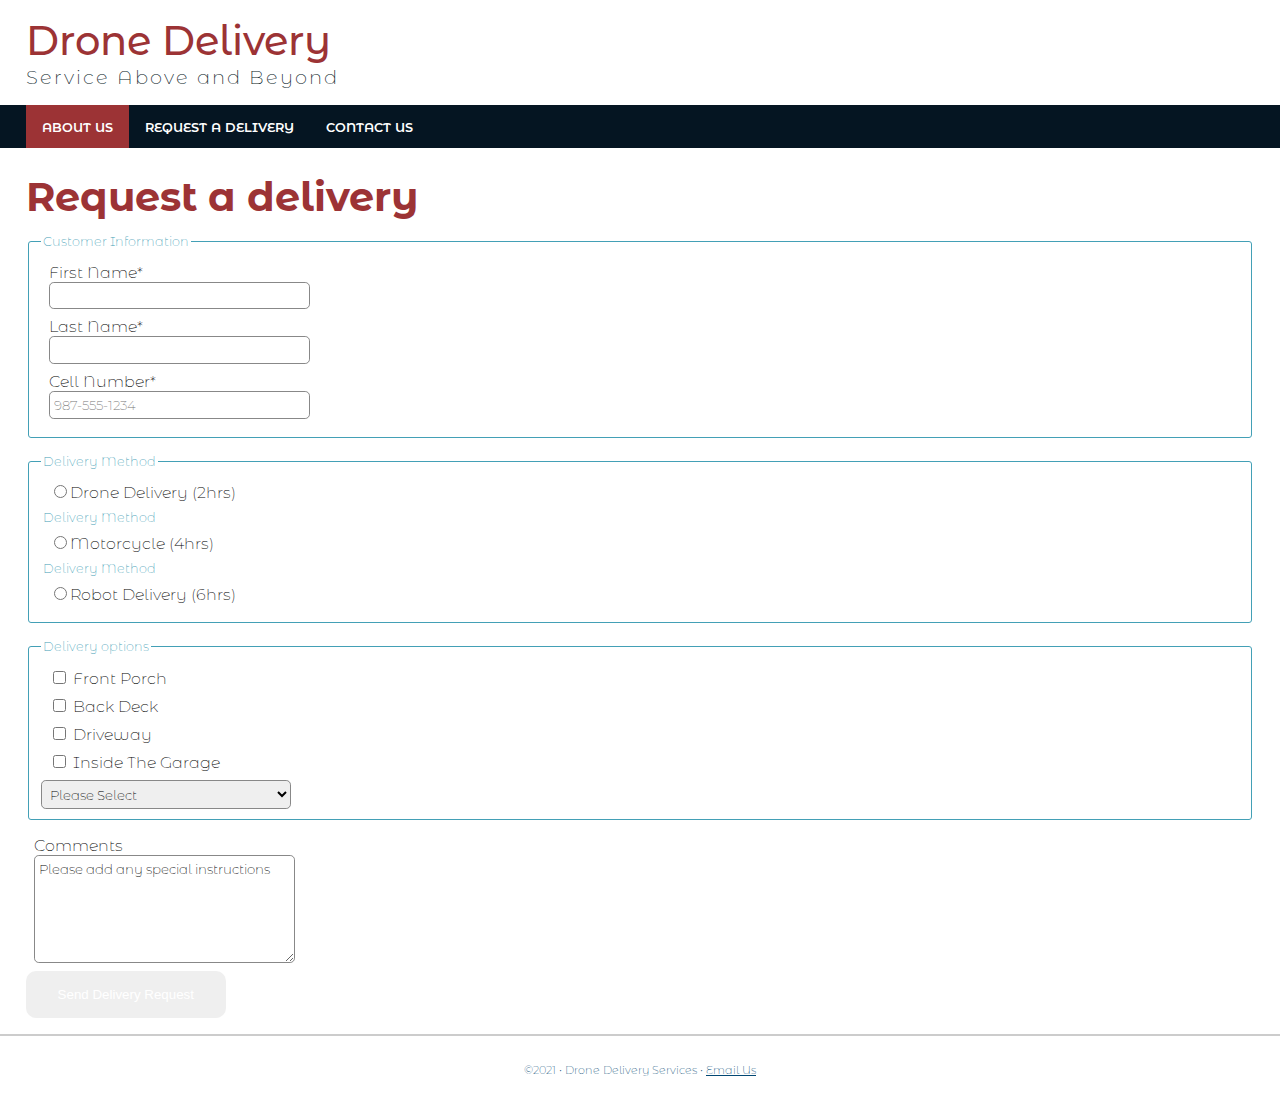
<file: 06follow-along/delivery.html>
<!doctype html>
<html lang="en">
<head>
<meta name="description" content="Get your next meal delivered by drone."/>
<meta name="viewport" content="width=device-width, initial-scale=1">
<link href="https://fonts.googleapis.com/css2?family=Montserrat+Alternates:wght@200;500&display=swap" rel="stylesheet">
<link rel="stylesheet" href="delivery.css">
<meta charset="UTF-8">
<title>Drone Delivery Services LLC.</title>
</head>
<body>
<!-- start the page header -->
<header>
<h1>Drone Delivery </h1>
<p>Service Above and Beyond</p>
</header>
<!-- start the page navigation -->
<nav>
<ul>
<li class="active"><a href="index.html">About Us</a></li>
<li><a href="delivery.html">Request a Delivery</a></li>
<li><a href="#">Contact Us</a></li>
</ul>
</nav>
<!-- start the page main -->
<main>
<h1>Request a delivery</h1>
<form method="get" class="myForm" action="thanks.html">
<fieldset>
<legend>Customer Information</legend>
<label> First Name*<input type="text" name="fname" required> </label>
<label> Last Name*<input type="text" name="lname" required> </label>
<label> Cell Number*<input type="tel" name="phone" required placeholder="987-555-1234"> </label>
</fieldset>
<fieldset>
<legend>Delivery Method</legend>
<label> <input type="radio" name="method" value="drone">Drone Delivery (2hrs)

</label><legend>Delivery Method</legend>
<label> <input type="radio" name="method" value="cycle">Motorcycle (4hrs)

</label><legend>Delivery Method</legend>
<label> <input type="radio" name="method" value="robot">Robot Delivery (6hrs)
</label>
</fieldset>

<fieldset>
<legend>Delivery options</legend>
<label>
<input type="checkbox" name="porch" value="chosen">
Front Porch
</label>
<label>
<input type="checkbox" name="deck" value="chosen">
Back Deck
</label> <label>
<input type="checkbox" name="driveway" value="chosen">
Driveway
</label> <label>
<input type="checkbox" name="garage" value="chosen">
Inside The Garage
</label>

<select name="time">
<option value="none">Please Select</option>
<option value="morning">Between 7:00am and 11:00am</option>
<option value="noon">Between 11:00am and 2:00pm</option>
<option value="afternoon">Between 2:00pm and 5:00pm</option>
<option value="evening">Between 5:00pm and 8:00pm</option>
</select>
</fieldset>

<label>Comments
<textarea name="comments">Please add any special instructions</textarea>
</label>
<input type="submit" value="Send Delivery Request">
</form>
</main>
<!-- start the page footer -->
<footer>
<p>&copy;2021 &bull; Drone Delivery Services &bull; <a href="mailto:zen@gmail.com">Email Us</a> </p>
</footer>
</body>
</html>
</file>
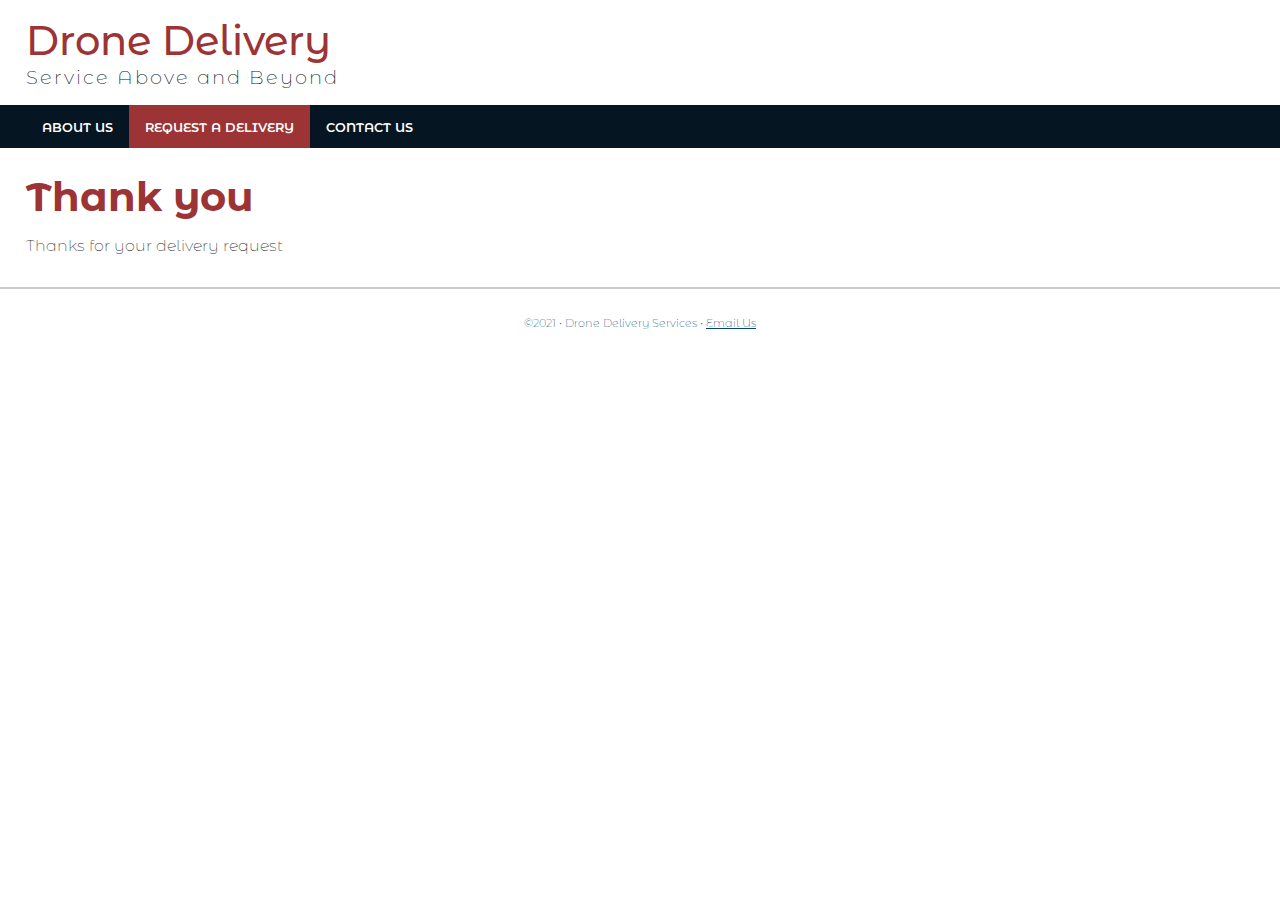
<file: 06follow-along/thanks.html>
<!doctype html>
    <html lang="en">
        <head>
            <meta name="description" content="Get your next meal delivered by drone."/>
            <meta name="viewport" content="width=device-width, initial-scale=1">
            <link href="https://fonts.googleapis.com/css2?family=Montserrat+Alternates:wght@200;500&display=swap" rel="stylesheet">
            <link rel="stylesheet" href="delivery.css">
            <meta charset="UTF-8">
            <title>Drone Delivery Services LLC.</title>
            <meta http-equiv="refresh" content="5; URL=index.html">
        </head>
    <body>
<!-- start the page header -->
    <header>
        <h1>Drone Delivery </h1>
        <p>Service Above and Beyond</p>
    </header>
<!-- start the page navigation -->
    <nav>
        <ul>
            <li><a href="index.html">About Us</a></li>
            <li class="active"><a href="delivery.html">Request a Delivery</a></li>
            <li><a href="#">Contact Us</a></li>
        </ul>
    </nav>
<!-- start the page main -->
    <main>
        <h1>Thank you</h1>
        <p>Thanks for your delivery request</p>
    </main>
<!-- start the page footer -->
    <footer>
        <p>&copy;2021 &bull; Drone Delivery Services &bull; <a href="mailto:zen@gmail.com">Email Us</a> </p>
    </footer>
    </body>
</html>
</file>
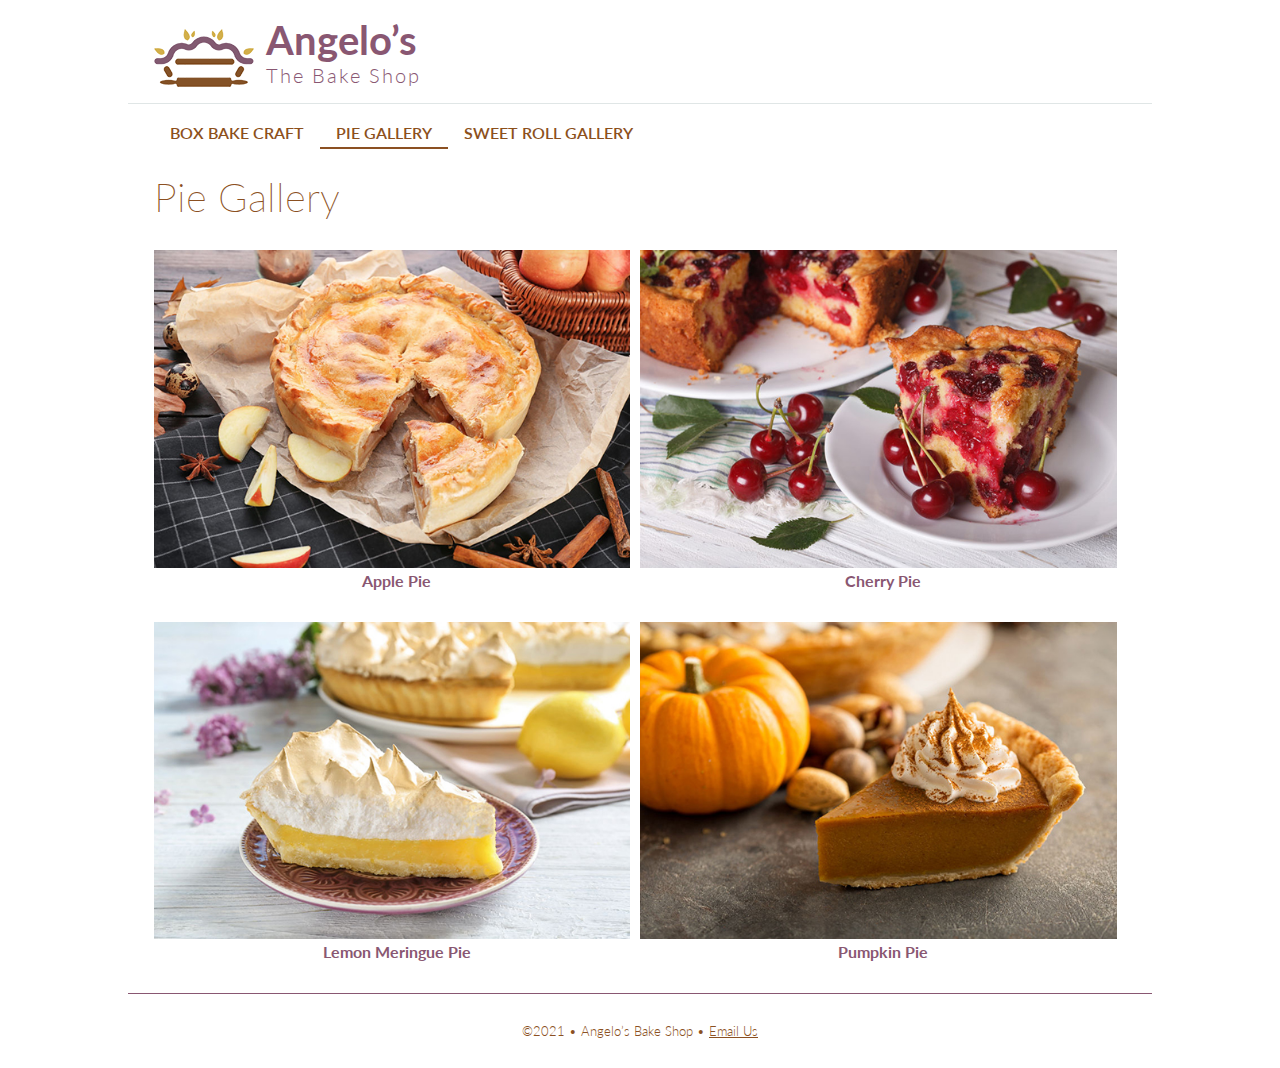
<file: 07follow-along/pies.html>
<!doctype html>
<html lang="en">
<head>
    <meta name="description" content="Angelo's Bake Shoppe."/>
    
    <meta name="viewport" content="width=device-width, initial-scale=1">
    
    <link href="https://fonts.googleapis.com/css2?family=Lato:wght@300;700&display=swap" rel="stylesheet">
    
    <link rel="stylesheet" href="styles.css">
    
    <link rel="icon" type="images/x-icon" href="favicon.ico">

    <meta charset="UTF-8">
    <title>Angelo’s Bake Shop</title>
</head>
<body>
    <!-- start the page header -->
    <header>
        <img src="images/logo.png" alt="site logo" width="100" height="58">
        <div>
            <h1>Angelo’s</h1>
            <p>The Bake Shop</p>
        </div>
    </header>
    
    <!-- start the page navigation -->
    <nav>
        <ul>
            <li><a href="index.html">Box Bake Craft</a></li>
            <li class="active"><a href="pies.html">Pie Gallery</a></li>
            <li><a href="rolls.html">Sweet Roll Gallery</a></li>
        </ul>
    </nav>
    
    <!-- start the page main -->
    <main>
        <h1>Pie Gallery</h1>
      <div class="angeloGallery">
        <section>
            <img src="images/pie_apple.jpg" alt="Apple Pie" width="600" height="400">
            <span>Apple Pie</span>
        </section>
          
        <section>
            <img src="images/pie_cherry.jpg" alt="Cherry Pie" width="600" height="400">
            <span>Cherry Pie</span>
        </section>
          
          <section>
            <img src="images/pie_lemon.jpg" alt="Lemon Meringue Pie" width="600" height="400">
            <span>Lemon Meringue Pie</span>
        </section>
          <section>
            <img src="images/pie_pumpkin.jpg" alt="Pumpkin Pie" width="600" height="400">
            <span>Pumpkin Pie</span>
        </section>
        </div>
        
        
    </main>
    
    <!-- start the page footer -->
    <footer>
        <p>&copy;2021 &bull; Angelo’s Bake Shop &bull; <a href="mailto:zen@gmail.com">Email Us</a> </p>
    </footer>
</body>
</html>
</file>
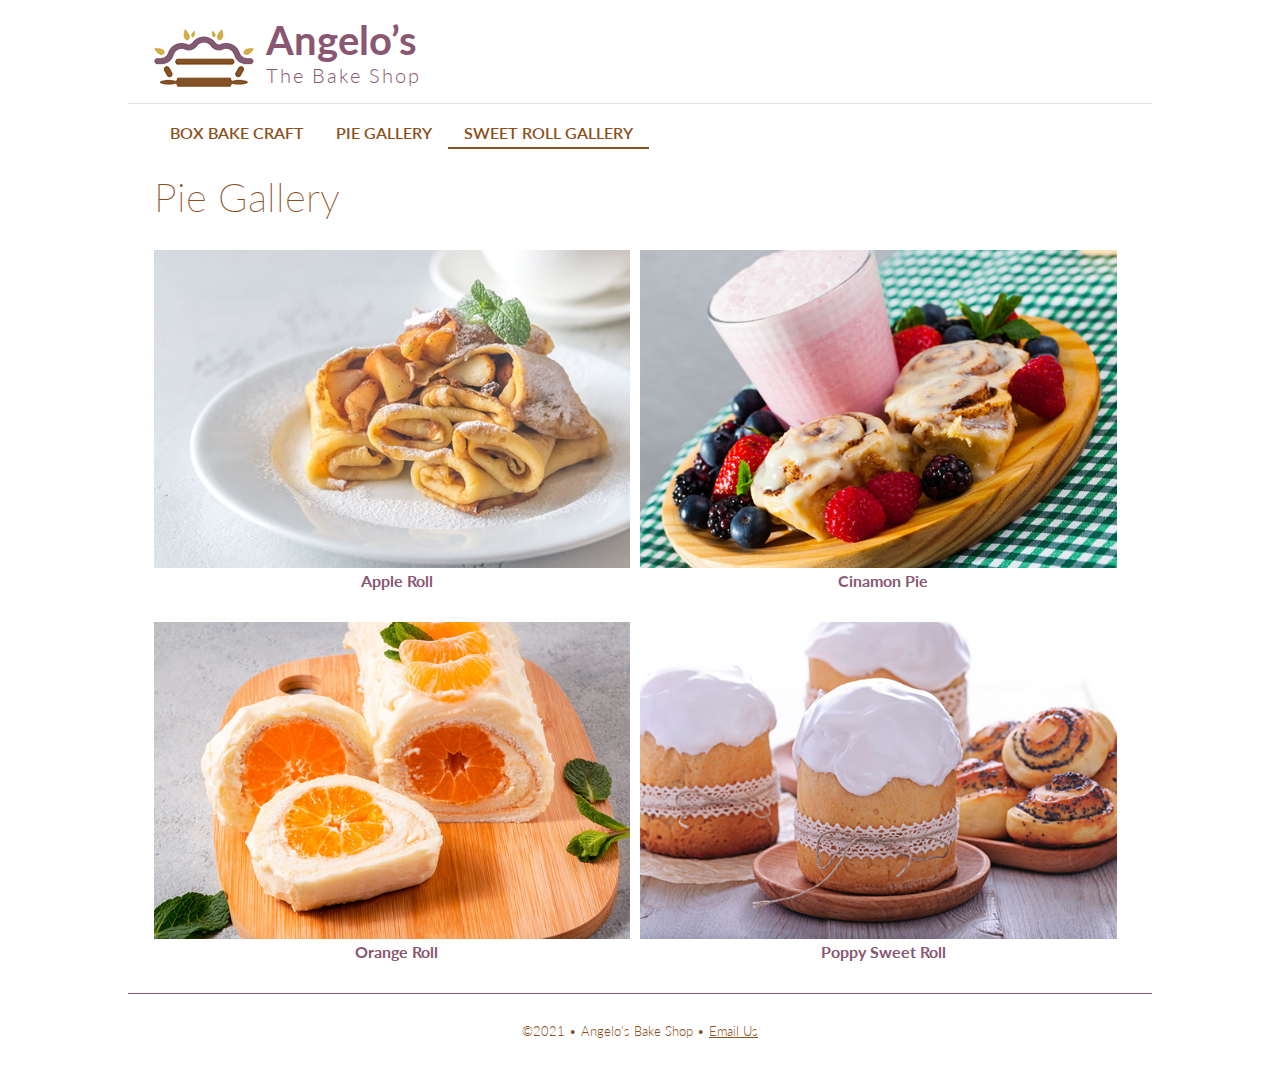
<file: 07follow-along/rolls.html>
<!doctype html>
<html lang="en">
<head>
    <meta name="description" content="Angelo's Bake Shoppe."/>
    
    <meta name="viewport" content="width=device-width, initial-scale=1">
    
    <link href="https://fonts.googleapis.com/css2?family=Lato:wght@300;700&display=swap" rel="stylesheet">
    
    <link rel="stylesheet" href="styles.css">
    
    <link rel="icon" type="images/x-icon" href="favicon.ico">

    <meta charset="UTF-8">
    <title>Angelo’s Bake Shop</title>
</head>
<body>
    <!-- start the page header -->
    <header>
        <img src="images/logo.png" alt="site logo" width="100" height="58">
        <div>
            <h1>Angelo’s</h1>
            <p>The Bake Shop</p>
        </div>
    </header>
    
    <!-- start the page navigation -->
    <nav>
        <ul>
            <li><a href="index.html">Box Bake Craft</a></li>
            <li><a href="pies.html">Pie Gallery</a></li>
            <li class="active"><a href="rolls.html">Sweet Roll Gallery</a></li>
        </ul>
    </nav>
    
    <!-- start the page main -->
    <main>
        <h1>Pie Gallery</h1>
      <div class="angeloGallery">
        <section>
            <img src="images/roll_apple.jpg" alt="Apple Roll" width="600" height="400">
            <span>Apple Roll</span>
        </section>
          
        <section>
            <img src="images/roll_cinamon.jpg" alt="Cinamon Roll" width="600" height="400">
            <span>Cinamon Pie</span>
        </section>
          
          <section>
            <img src="images/roll_orange.jpg" alt="Orange Roll" width="600" height="400">
            <span>Orange Roll</span>
        </section>
          <section>
            <img src="images/roll_poppy.jpg" alt="Poppy Sweet Roll" width="600" height="400">
            <span>Poppy Sweet Roll</span>
        </section>
        </div>
        
        
    </main>
    
    <!-- start the page footer -->
    <footer>
        <p>&copy;2021 &bull; Angelo’s Bake Shop &bull; <a href="mailto:zen@gmail.com">Email Us</a> </p>
    </footer>
</body>
</html>
</file>
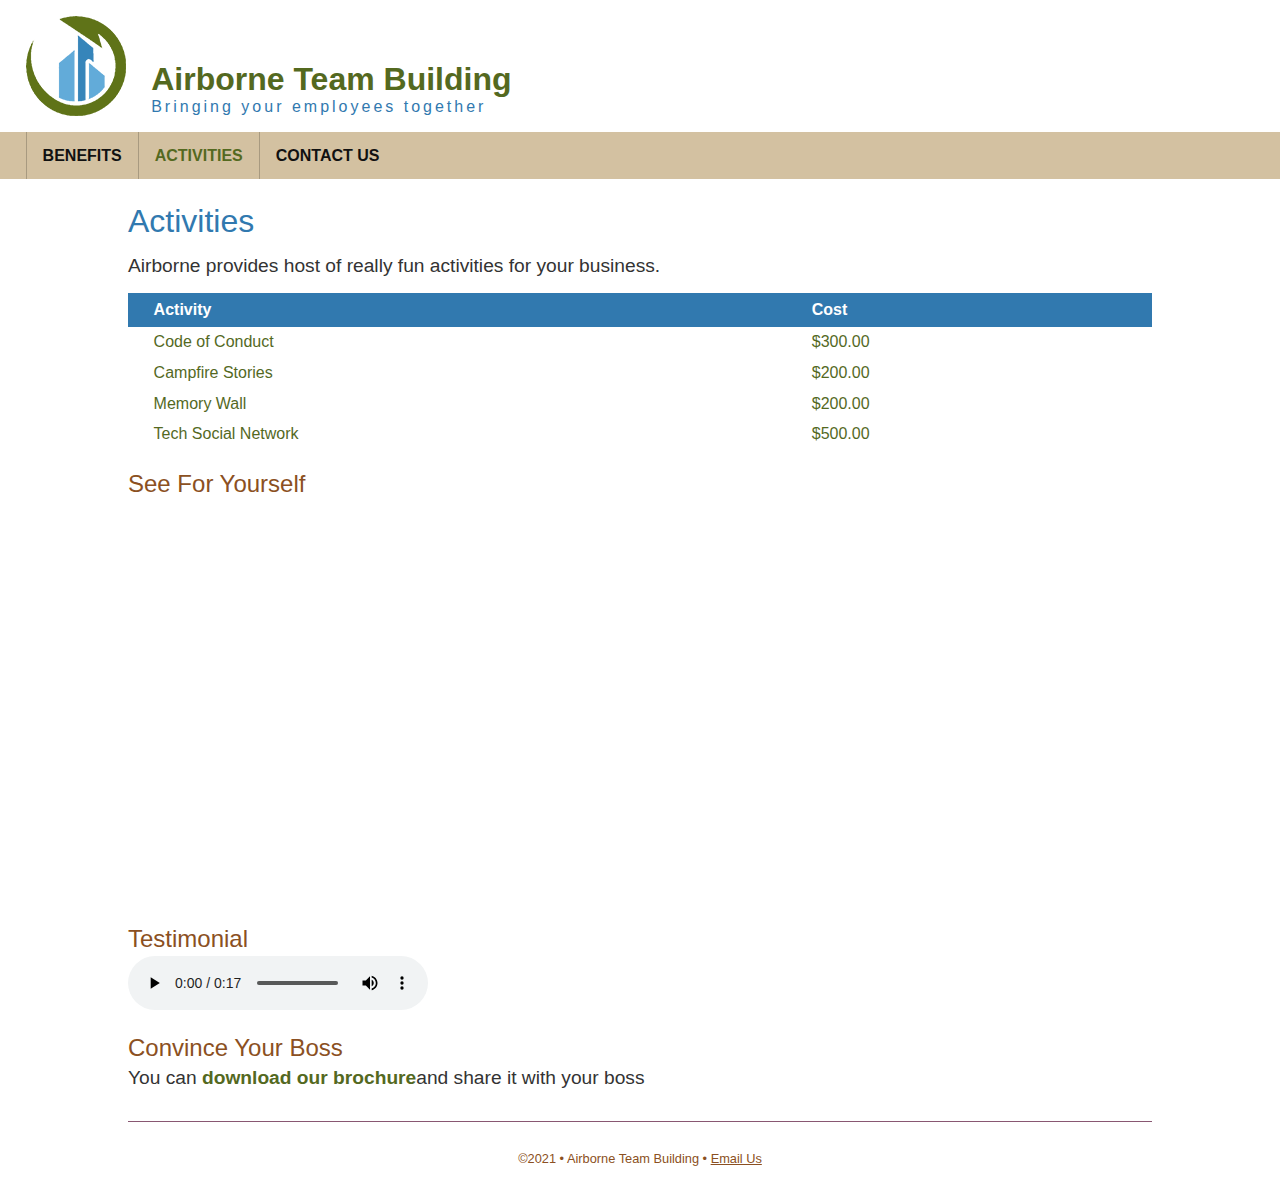
<file: 08follow-along/activities.html>
<!doctype html>
<html lang="en">
<head>
    <meta name="description" content="Airborne Team Building provides activities to bring your employees together."/>
    
    <meta name="viewport" content="width=device-width, initial-scale=1">
    
    <link href="https://fonts.googleapis.com/css2?family=Josefin+Sans:wght@200;600&display=swap" rel="stylesheet">
    
    <link rel="stylesheet" href="teams.css">
    
    <link rel="icon" type="image/x-icon" href="/favicon.ico" />
    
    <meta charset="UTF-8">
    <title>Airborne Team Building</title>
</head>
<body>
    <!-- start the page header -->
    <header>
        <img src="images/logo.png" alt="logo">
        <div>
        <h1>Airborne Team Building</h1>
        <p>Bringing your employees together</p>
        </div>
    </header>
    
    <!-- start the page navigation -->
    <nav>
        <ul>
            <li><a href="index.html">Benefits</a></li>
            <li class="active"><a href="activities.html">Activities</a></li>
            <li><a href="contact.html">Contact Us</a></li>
        </ul>
    </nav>
    
    <!-- start the page main -->
    <main>
        
        <h1>Activities</h1>
      <p>Airborne provides host of really fun activities for your business.</p>
    <table class="our-activites">
        <tr>
            <th>Activity</th><th>Cost</th>
        </tr>
    <tr>
        <td>Code of Conduct</td><td>$300.00</td>
      </tr>
        <tr>   
        <td>Campfire Stories</td><td>$200.00</td>
       </tr>
        <tr>
        <td>Memory Wall</td><td>$200.00</td>
        </tr>
        <tr>
        <td>Tech Social Network</td><td>$500.00</td>
    </tr>
    
    </table>
    <h2>See For Yourself</h2>
    
 <iframe width="100%" height="400" src="https://www.youtube.com/embed/2YIC0eKBLDw?si=BZK-xfV49madh-Qt&amp;start=7" title="YouTube video player" frameborder="0" allow="accelerometer; autoplay; clipboard-write; encrypted-media; gyroscope; picture-in-picture; web-share" referrerpolicy="strict-origin-when-cross-origin" allowfullscreen></iframe>

<h2>Testimonial</h2>
<audio controls>
<source src="areyousure.mp3" type="audio/mpeg">
</audio>
<h2>Convince Your Boss</h2>
<p>You can<a href="brochure.pdf" target="_blank"> download our brochure</a>and share it with your boss</p>
    </main>
    
    <!-- start the page footer -->
    <footer>
        <p>&copy;2021 &bull; Airborne Team Building &bull; <a href="mailto:zen@gmail.com">Email Us</a> </p>
    </footer>
</body>
</html>
</file>
<file: 04follow-along/traveler.css>
body {
    font-family: "Oxygen", serif;
    margin: 0;
}

/* header stuff here */
header {
    background-color: #eaeaea;
    padding: 1rem 10px;
}
header span{
    color: #024873;
    font-size: 1.6rem;
    font-weight: 700; 
}


/* navigation stuff here */
nav {
    background-color: #f2b705;
}
nav ul{
    margin: 0;
    padding: 0 10px;
    list-style-type: none;
    display: flex;
}
nav a {
    display: block;
    padding: .83rem 1rem;
    text-decoration: none;
    font-size: 1.1rem;
    color: #024873;
    font-weight: 700;
}

nav li.active a {
    background-color: #024873;
    color:#f2b705;
}

nav li a:hover {
    color: white
}

/* main stuff here */
main {
    padding: 1rem 10px;
}

main h1 {
    color: #B40412;
}
main h2 {
    color: #024873;
    margin-bottom: .2rem;
}
main p {
    margin: 0;
    color: #333;
}
main ol {
    padding: .5rem 30px;
    background-color: #efefef;
}
main dl dt {
    color:#B40412;
    font-weight: 700;
    margin-top: 1rem;
}
main dl dd {
color: #024873;
font-size: .9rem;
margin-left: 20px;
}
main ul {
    list-style-type: circle;
}
main ul li {
    line-height: 125%;
    margin-bottom: .5rem;
    font-size: .9rem;
}
main strong {
    font-weight: 700;
    color: #000;
}

main em {
    font-weight: 300;
}
main address {
    font-style: normal;
    background-color: #f2b705;
    padding: .5rem;
    border-radius: 10px;
    border: 1px solid #024873;
    width: 200px;
}
main a {
    color: #024873;
}
main a:hover {
    color: rgb(180, 4, 18);
}


/* footer stuff here */
footer {
    background-color: #eaeaea;
    text-align: center;
    padding: 1rem 0;
    font-size: .8rem;
    color: #333;
}
footer p {
    margin: 0;
    letter-spacing: 3px;
}
</file>
<file: 05follow-along/keto.css>
body {
    font-family: 'Spartan', sans-serif;
    font-weight: 300;
    margin: 0;
    font-size: 16px;
}
/* header stuff here */
header {
    font-family: 'Parisienne', cursive; 
    padding: 1rem 2vw;
}
header h1 {
    margin: 0;
    color: #b64e11;
    font-size: 2.5rem;
}
header p {
    font-family: 'Spartan', sans-serif;
    margin: 0;
    color: #b64e11;
    font-size: 1.22rem;
}

/* navigation stuff here */
nav {
    background-color: #376259;
}
nav ul {
    margin: 0;
    padding: 0 2vw;
    list-style-type: none;
    display: flex;
}
nav a {
    display: block;
    padding: .83rem 1rem;
    font-size: 1.1rem;
    text-decoration: none;
    color: #ffffff;
    font-weight: 700;
}

nav .active a {
    background-color: #5d3a2a;
    color: #ffffff;
}
nav a:hover {
    background-color: #222;
}


/* main stuff here */
main {
    padding: 1rem 2vw;
}

main h1 {
    font-family: 'Parisienne', cursive;
    color: #376259;
    font-size: 2.5rem;
    margin: .5rem 0 .8rem 0;
}
main h2 {
    color: #5c3a2e;
    margin-bottom: .2rem;
}
main p {
    color: #2f3133;
    margin: 0 0 .8rem 0;
    line-height: 150%;
}

main ol {
    background-color: #eaeaea;
}
main dl dt {
    color: #f20519;
    font-weight: 700;
}
main dl dd {
    color: #024873;
    font-size: .9rem;
}
main ul {
    list-style-type: circle;
}
main ul li {
    line-height: 125%;
    margin-bottom: .5rem;
    font-size: .9rem;
}
main strong {
    color: #b64e11;
}

main a {
    color: #b44f12;
}
main a:hover {
    background-color:#eee;
}

figure.wrapped {
    width: 30%;
    margin: 0 0 0 2%;
    float: right;
}
figure.wrapped img{
    width: 100%;
    height: auto;
}
figure.wrapped figcaption {
    text-align: center;
    font-size: .75rem;
}

div.gallery {
    display: flex;
    flex-wrap:wrap;
}

div.gallery figure {
    margin: .5rem 2% 0 0;
}
div.gallery figcaption {
    text-align: center;
    font-size: .8rem;
    color: #b64e11;
}








/* footer stuff here */
footer {
    border-top: solid #ccc 2px;
    text-align: center;
    color: #024873;
    font-size: .7rem;
    padding: 1rem 0;
}
footer a {
    color: #024873;
}
</file>
<file: 06follow-along/delivery.css>
body {
    font-family: 'Montserrat Alternates', sans-serif;
    font-weight: 200;
    margin: 0;
    font-size: 16px;
    }
    /* header stuff here */
    header {
    padding: 1rem 2vw;
    }
    header h1 {
    margin: 0;
    color: #9c3335;
    font-size: 2.5rem;
    font-weight: 500;
    }
    header p {
    margin: 0;
    color: #051522;
    font-size: 1.22rem;
    letter-spacing: 2px;
    }
    
    /* navigation stuff here */
    nav {
    background-color: #051522;
    }
    nav ul {
    margin: 0;
    padding: 0 2vw;
    list-style-type: none;
    display: flex;
    }
    nav a {
    display: block;
    padding: .95rem 1rem .83rem 1rem;
    font-size: .8rem;
    text-decoration: none;
    color: #ffffff;
    font-weight: 600;
    text-transform: uppercase;
    text-align: center;
    }
    
    nav .active a {
    background-color: #9c3335;
    color: #ffffff;
    }
    nav a:hover {
    background-color: #43a0b6;
    }
    
    
    /* main stuff here */
    main {
    padding: 1rem 2vw;
    }
    
    main h1 {
    color: #9c3335;
    font-size: 2.5rem;
    margin: .5rem 0 .8rem 0;
    }
    main h2 {
    color: #5c3a2e;
    margin-bottom: .2rem;
    }
    main p {
    color: #2f3133;
    margin: 0 0 .8rem 0;
    line-height: 150%
    }
    main a {
    color: #9c3335;
    }
    
    .wrapimage {
    width: 50%;
    margin: 0;
    float: right;
    margin-left: 2vw;
    }
    .wrapimage img {
    width: 100%;
    height: auto;
    }
    .wrapimage figcaption {
    text-align: center;
    font-size: .8rem;
    }
    
    .myForm fieldset {
    border: 1px solid #43a0b6;
    border-radius: 3px ;
    margin-bottom: 1rem ;
    }
    
    .myForm legend {
    color: #43a0b6;
    font-size: .8rem ;
    }
    .myForm label {
    margin: .5rem ;
    }
    .myForm label, .myForm select, .myForm [type=text], .myForm [type=tel], .myForm textarea {
    display: block;
    }
    
    .myForm [type=text], .myForm [type=tel], .myForm select, .myForm textarea {
    border: solid 1px #888;
    padding: .3rem;
    width:250px;
    border-radius: .3rem;
    font-family:'Montserrat Alternates', sans-serif;
    font-weight: 200;
    }
    .myForm textarea {
    height: 6rem;
    }
    .myForm :required {
    backround-color: rgba(156,51,53,0.1)
    }
    .myForm [type=submit] {
    backround-color: #43a0b6;
    border:none;
    padding: 1rem 2rem;
    border-radius: 10px;
    color:white;
    margin: 1rem 0 0 1v
    }
    
    /* footer stuff here */
    footer {
    border-top: solid #ccc 2px;
    text-align: center;
    color: #024873;
    font-size: .7rem;
    padding: 1rem 0;
    clear: both;
    }
    footer a {
    color: #024873;
    }
</file>
<file: 07follow-along/styles.css>
/* prevent problems with different browsers*/
*{box-sizing: border-box;}


body {
    font-family: 'Lato', sans-serif;
    font-weight: 300;
    margin: 0;
    font-size: 16px;
}
/* header stuff here */
header {
    padding: 1rem 2vw;
    display: flex;
    align-items: flex-end;
}
header div{
    padding-left: 1vw;
}
header h1 {
    margin: 0;
    color: #895772;
    font-size: 2.5rem;
    font-weight: 700;
}
header p {
    margin: 0;
    color: #895772;
    font-size: 1.22rem;
    letter-spacing: 2px;
}

/* small screens */
@media only screen and (max-width: 600px) {
   nav ul {
    margin: 0;
    padding: 0 2vw;
    list-style-type: none;
   }
   nav a {
        display: block;
        padding: .8rem;
        text-decoration: none;
        font-weight: 700;
        text-transform: uppercase;
        text-align: center;
        border-bottom: solid 1px #aaa;
        color: #8C501B;
   }
   nav .active a {
        background-color: #8C501B;
        background-image: linear-gradient(to bottom, #8C501B, #653A19);
        color: white
   }

} /*end of the media query*/



/*BIG screens*/
@media only screen and (min-width: 601px) {
    
    nav {
        border-top: solid 1px #E0E6E6;
        
    }
    nav ul {
        margin: 0;
        padding: 0 2vw;
        list-style-type: none;
        display: flex;
    }
    nav a {
        display: block;
        padding: 1.2rem 1rem .3rem 1rem;
        font-size: 1rem;
        text-decoration: none;
        color: #8C501B;
        font-weight: 600;
        text-transform: uppercase;
        text-align: center;
        border-bottom: solid 2px #fff;
    }
    
    nav .active a {
        border-bottom: solid 2px #8b5022;
    }
    nav a:hover {
        color: #000;
    }
    
} /*end of the media query*/







/* main stuff here */
main {
    padding: 1rem 2vw;
}

main h1 {
    color: #8b5022;
    font-size: 2.5rem;
    margin: .5rem 0 .8rem 0;
    font-weight: 200;
}
main h2 {
    color: #8b5022;
    margin-bottom: .2rem;
}
main p {
    color: #333;
    margin: 0 0 .8rem 0;
    line-height: 150%;
    font-size: 1.2rem;
}
main a {
    color: #9c3335;
}


.angelohero {
    width: 100%;
    margin: 0;
}
.angelohero img {
    width: 100%;
    height: auto;
}


.angeloGallery {
    display: flex;
    flex-wrap: wrap;
} 
.angeloGallery section {
    flex-basis: 50%;
    margin: 1rem 0;
    
}
.angeloGallery span {
    display: block;
    text-align: center; 
    font-weight: 700;
    color: #895772;
}
.angeloGallery img {
    width: 98%;
    height: auto;
}
.angeloGallery img:hover {
    box-shadow: 0px 0px 10px rgba(0,0,0,0.2);
}




/* footer stuff here */
footer {
    border-top: solid #895772 1px;
    text-align: center;
    color: #8b5022;
    font-size: .8rem;
    padding: 1rem 0;
    clear: both;
}
footer a {
    color: #8b5022;
}

header, nav, main, footer {
    max-width: 64rem;
    margin: 0 auto;
}
</file>
<file: 08follow-along/teams.css>
body {
    font-family: 'Lato', sans-serif;
    font-weight: 200;
    margin: 0;
    font-size: 16px;
}
/* header stuff here */
header {
    padding: 1rem 2vw;
    display: flex;
    align-items: flex-end;
}
header div {
    padding-left: 2vw;
}
header h1 {
    margin: 0;
    color: #54691f;
    font-size: 2rem;
    font-weight: 600;
}
header p {
    margin: 0;
    color: #3179AF;
    font-size: 1rem;
    letter-spacing: 3px;
    font-weight: 200;
}

/* PHONE NAV HERE */
@media only screen and (max-width: 600px) {
    nav ul {
        margin: 0;
        padding: 0 2vw;
        list-style-type: none;
        display: flex;
        flex-direction: column;
    }
    nav a {
        display: block;
        padding: 1.2rem;
        font-size: 1rem;
        text-decoration: none;
        color: #54691f;
        font-weight: 600;
        text-transform: uppercase;
        text-align: center;
        border-bottom: solid 1px #aaa; 
    }
    nav .active a {
        background-color: #54691f;
        color: white;
    }
} /*end small screens*/

@media only screen and (min-width: 601px) {
    nav {
        background-color: #d3c1a1;
    }
    nav ul {
        margin: 0;
        padding: 0 2vw;
        list-style-type: none;
        display: flex;
    }
    nav a {
        display: block;
        padding: .8rem 1rem;
        font-size: 1rem;
        text-decoration: none;
        color: #111;
        font-weight: 600;
        text-transform: uppercase;
        text-align: center;
        border-left: solid 1px rgba(0,0,0,0.2);
    }

    nav .active a {
        color: #54691f;
    }
    nav a:hover {
        color: #3179AF;
    } 
} /*end large screens*/



/* main stuff here */
main {
    padding: 1rem 2vw;
}

main h1 {
    color: #3179af;
    font-size: 2rem;
    margin: .5rem 0 .8rem 0;
    font-weight: 300;
}
main h2 {
    color: #8b5022;
    margin-bottom: .2rem;
    font-weight: 300;
}
main p {
    color: #333;
    margin: 0 0 .8rem 0;
    line-height: 140%;
    font-size: 1.2rem;
}
main a {
    color: #54691f;
    font-weight: 600;
    text-decoration: none;
}
main a:hover {
    color: #3179af;
    text-decoration: underline;
}
ul li {
    color: #8b5022;
    font-weight: 600;
    line-height: 135%;
}
.teamHero {
    width: 100%;
    margin: 0;
}
.teamHero img, .image-right img {
    width: 100%;
    height: auto;
}

.image-right {
    float: right;
    margin: 0 0 0 2vw;
    width: 33%;
}
.image-right figcaption {
    text-align: center;
    font-size: .8rem;
}

table.our-activites {
    width:100%;
    border-collapse:collapse;
}
table.our-activites th {
background-color:#3179AF;
color:white;
padding: .5rem 2vw;
text-align:left;
}

table.our-activites td {
 color: #54691F;
padding: .4rem 2vw;
}
table.our-activities tr:nth-child(odd) {
   background-color: #f7f7f7;
   }
   table.our-activities tr:hover {
    background-color: rgba(84,105,31,0.2);
   }
/* footer stuff here */
footer {
    border-top: solid #895772 1px;
    text-align: center;
    color: #8b5022;
    font-size: .8rem;
    padding: 1rem 0;
    clear: both;
}
footer a {
    color: #8b5022;
}


/* footer stuff here */
main, footer {
    max-width: 64rem;
    margin: 0 auto;
}
</file>
